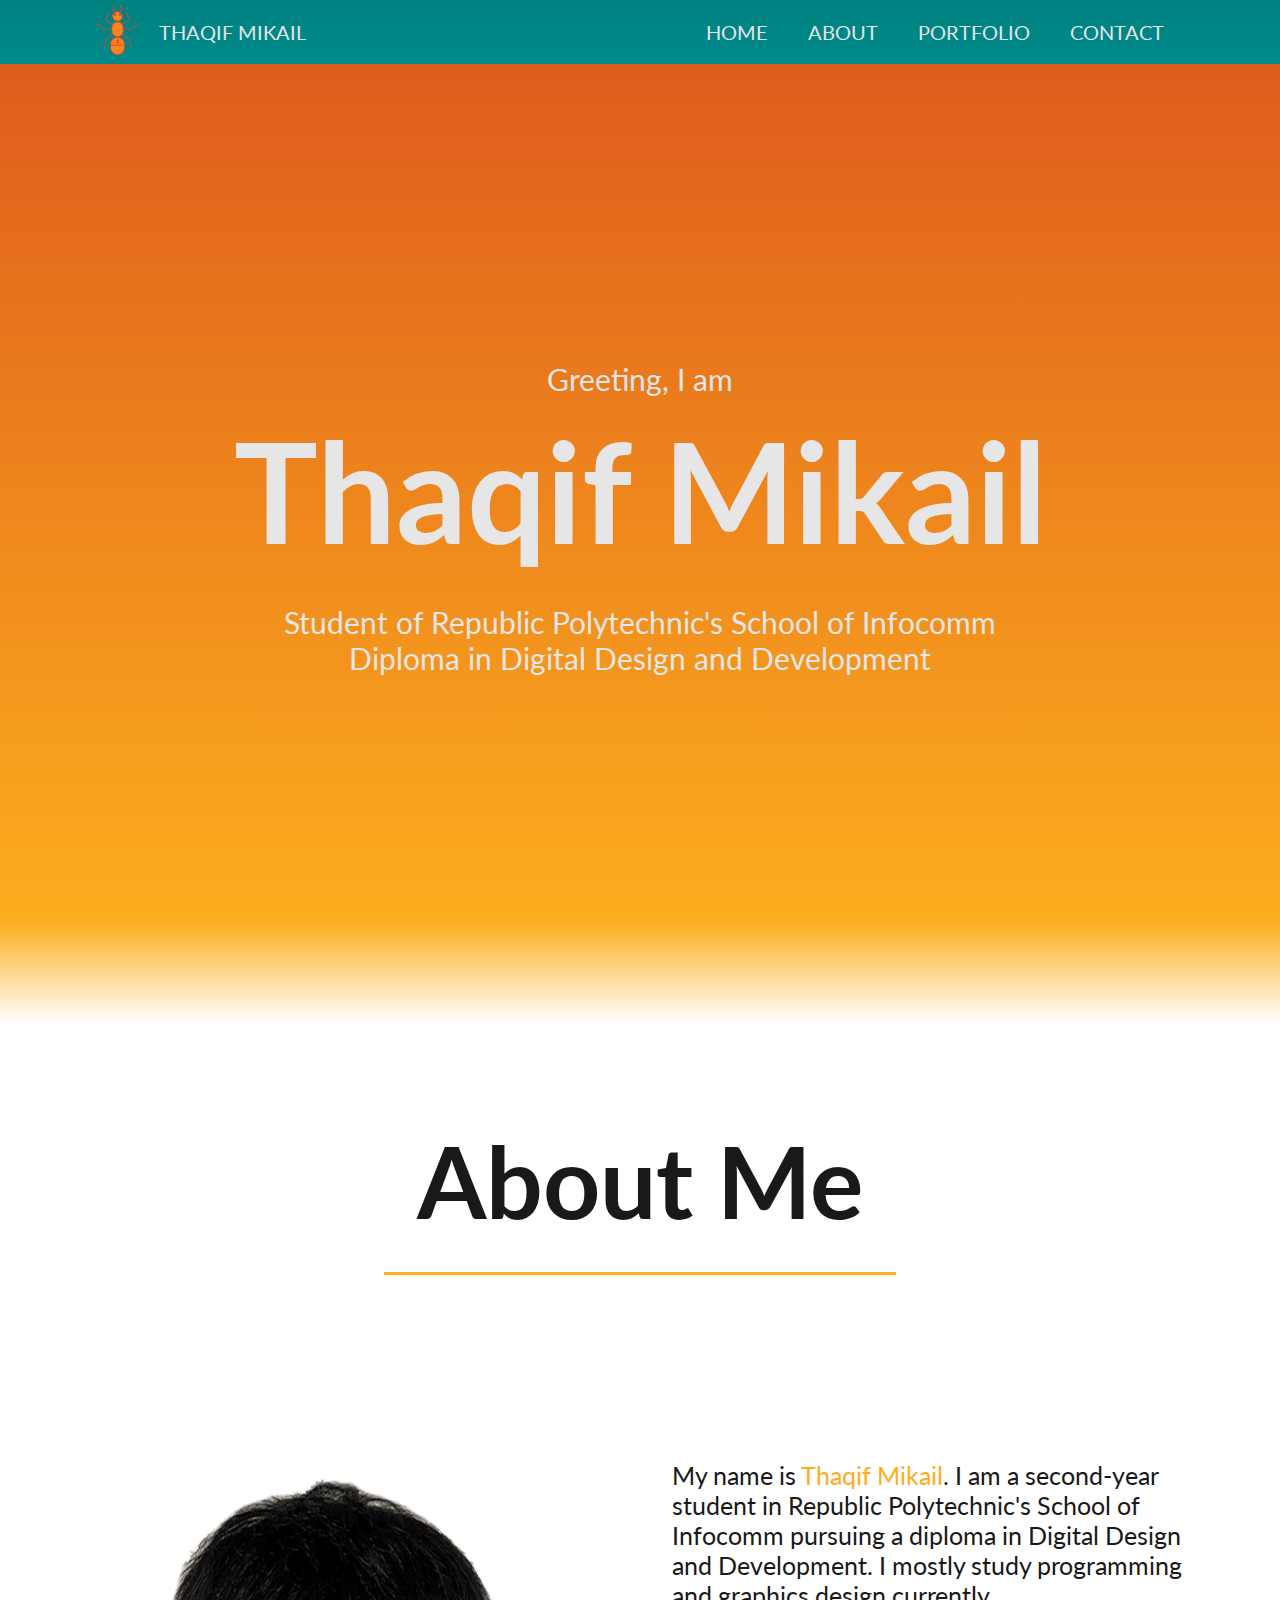
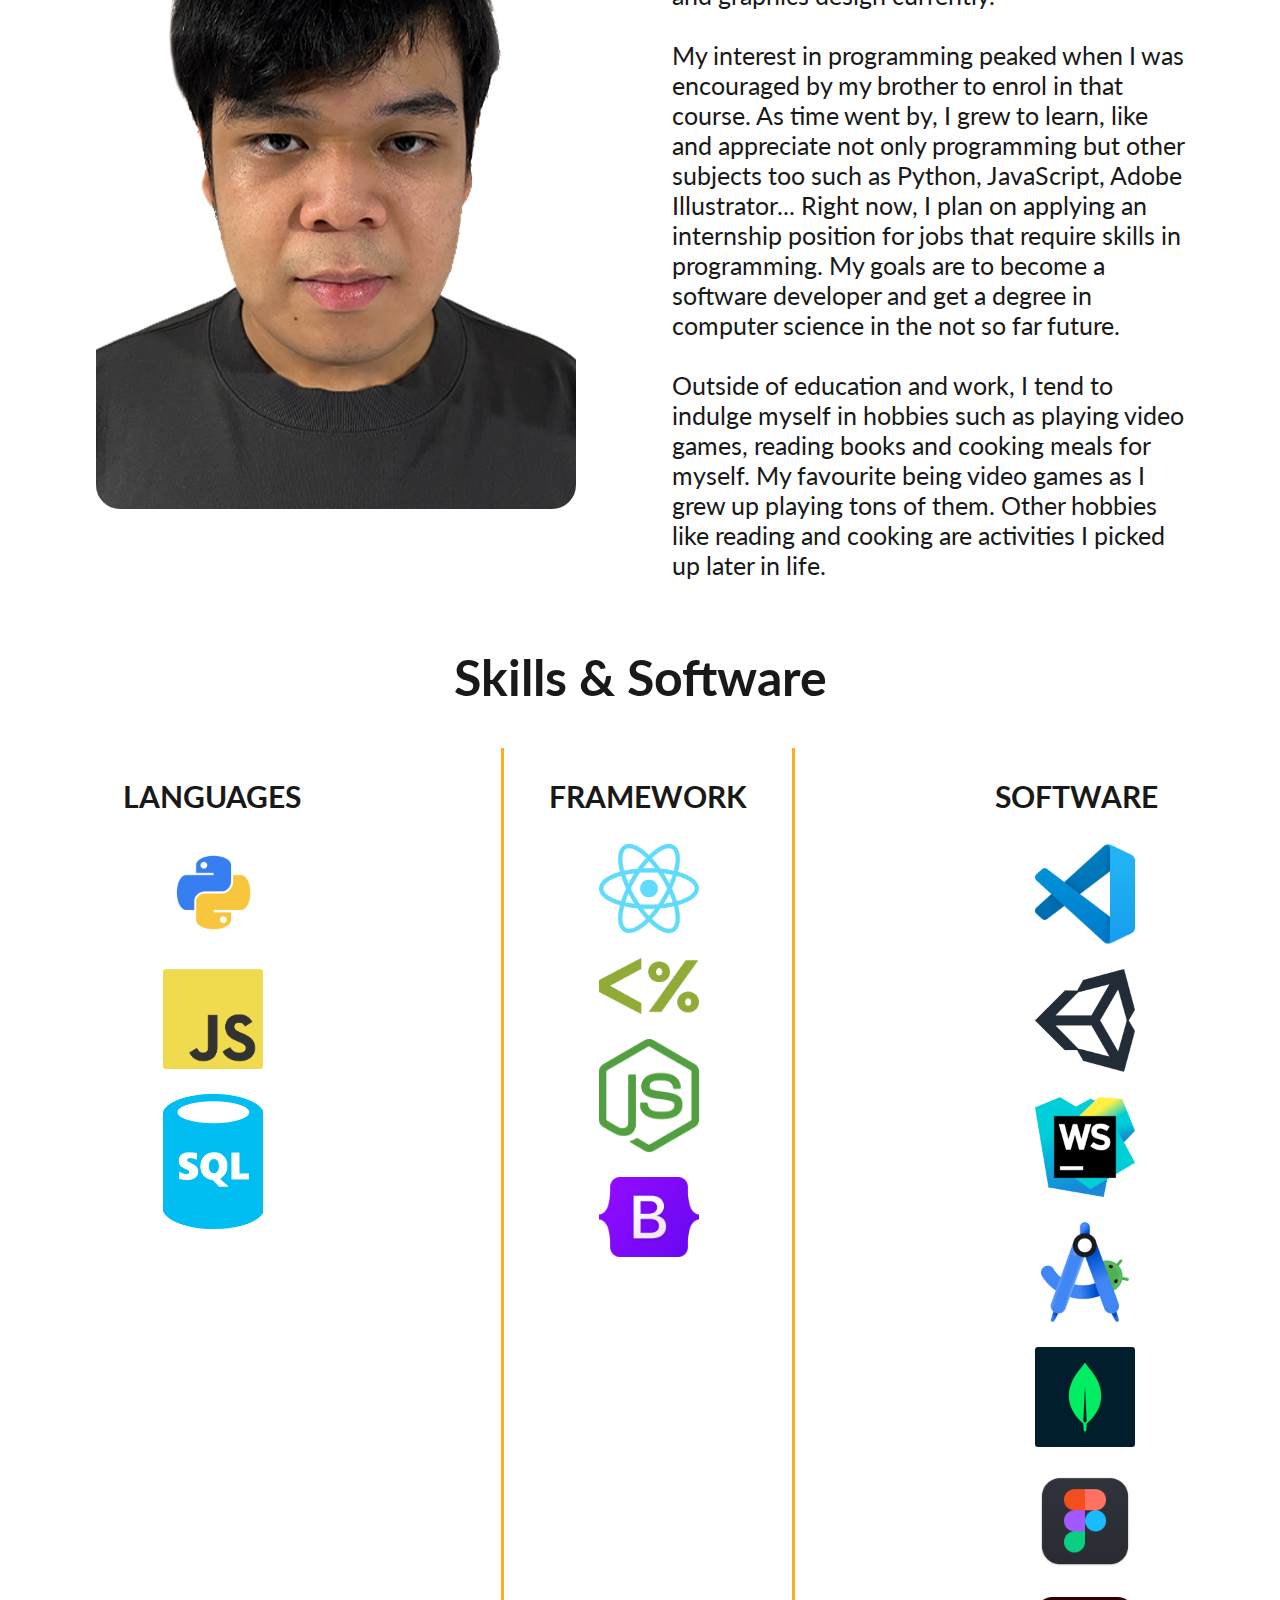
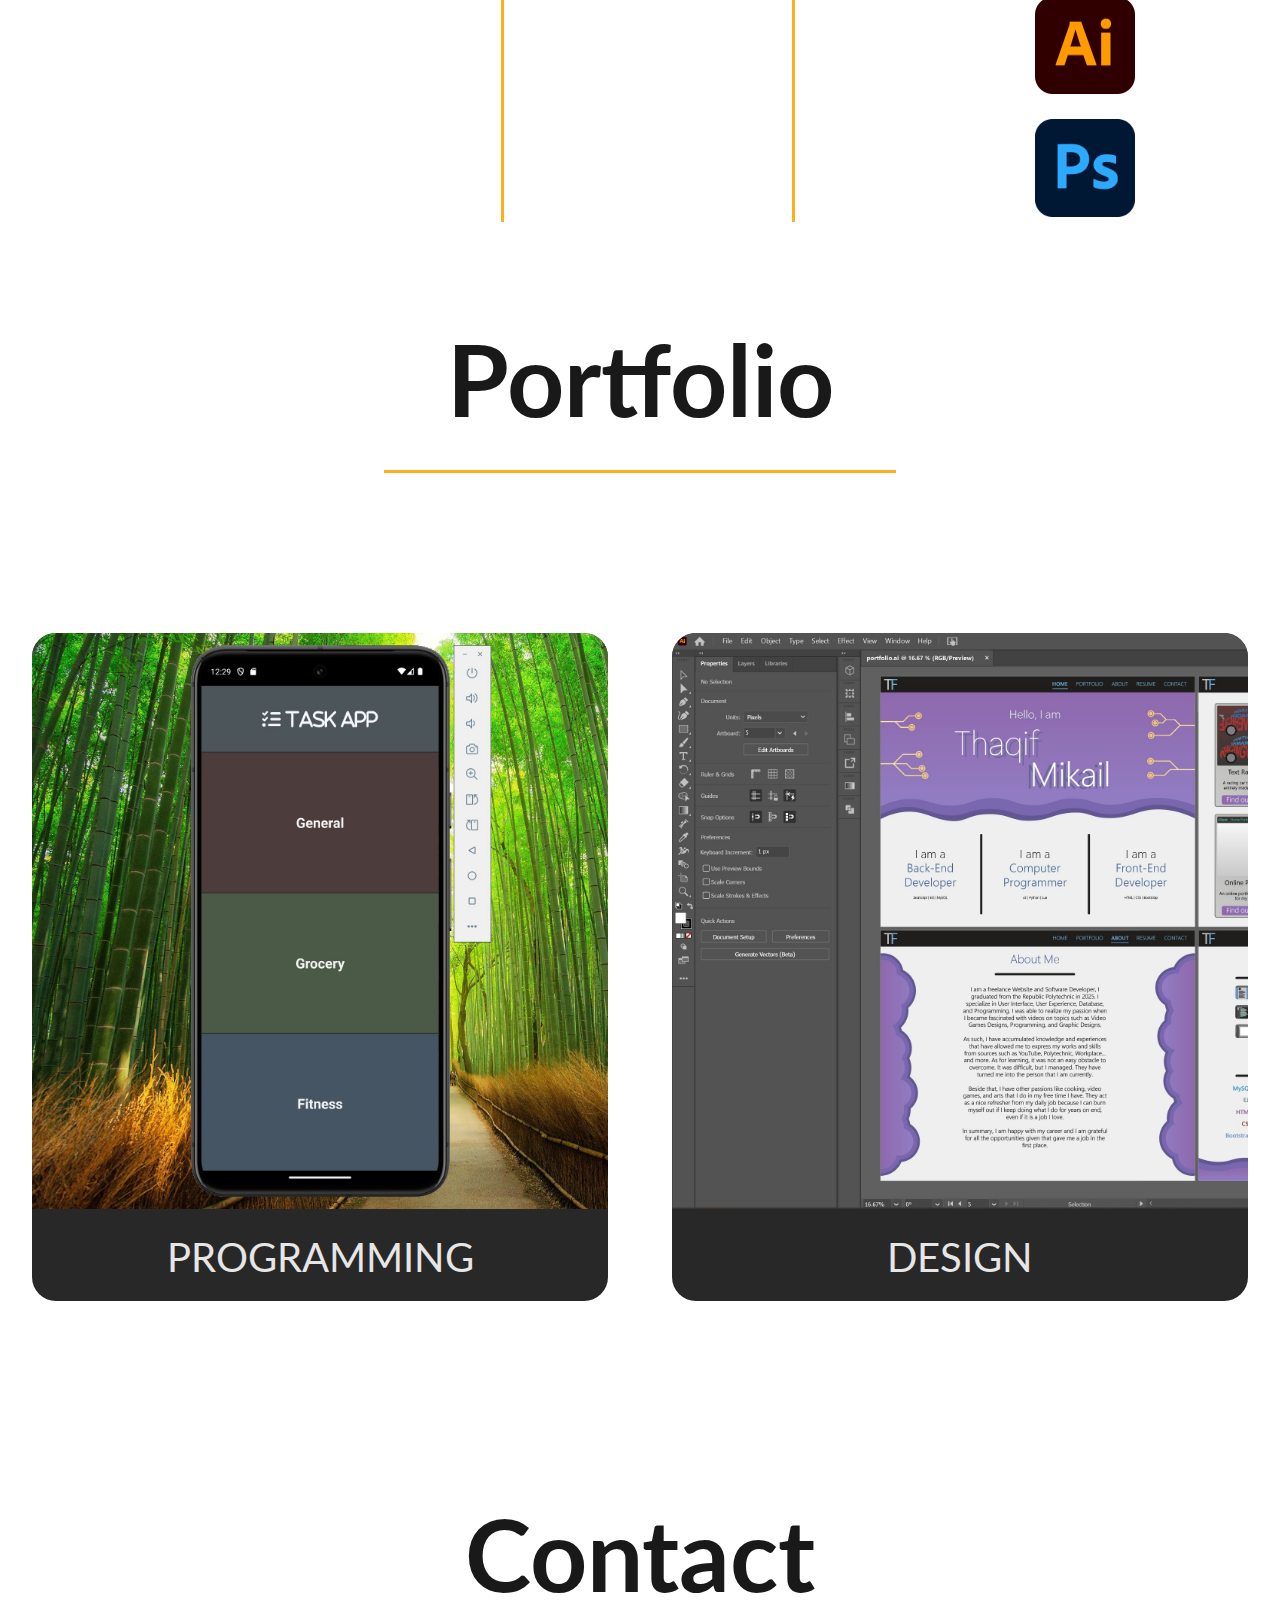
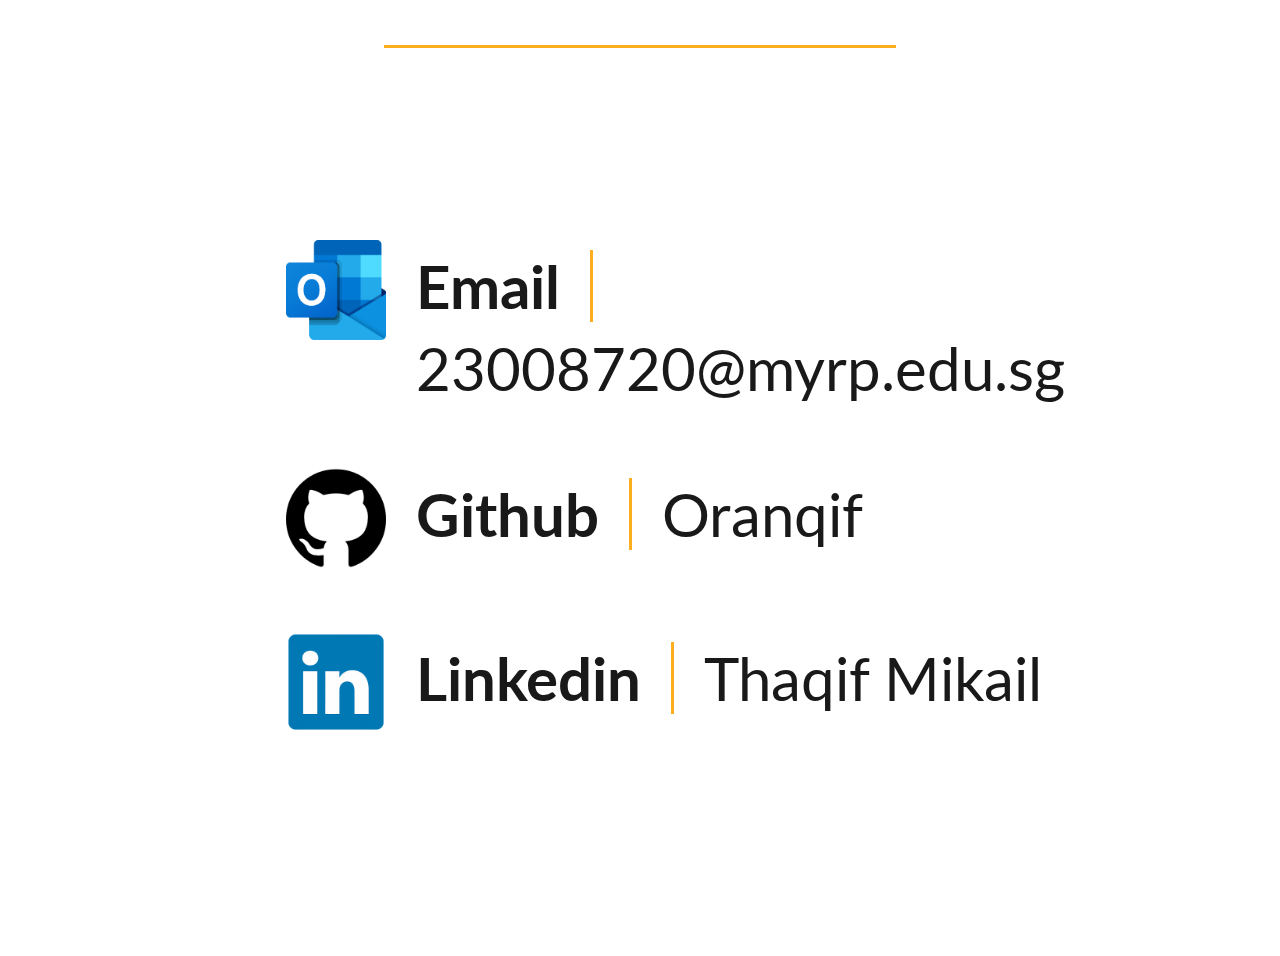
<file: index.html>
<!DOCTYPE html>
<html lang="en">

<head>
    <title>Thaqif's Portfolio</title>
    <link rel="icon" type="image/png" href="public/logo.png">
    <meta charset="utf-8">
    <meta name="viewport" content="width=device-width, initial-scale=1.0" />
    <link rel="stylesheet" href="index.css">
    <link rel="preconnect" href="https://fonts.googleapis.com">
    <link rel="preconnect" href="https://fonts.gstatic.com" crossorigin>
    <link
        href="https://fonts.googleapis.com/css2?family=Edu+AU+VIC+WA+NT+Pre:wght@400..700&family=Lato:ital,wght@0,100;0,300;0,400;0,700;0,900;1,100;1,300;1,400;1,700;1,900&family=Monoton&display=swap"
        rel="stylesheet">
</head>

<body>
    <ul id="navbar">
        <li><a href="#contact">Contact</a></li>
        <li><a href="#portfolio">Portfolio</a></li>
        <li><a href="#about">About</a></li>
        <li><a href="#header">Home</a></li>
        <li>
            <p>Thaqif Mikail</p>
            <img style="height: 50px; margin-top: 5px;" src="./public/logo.png" alt="My logo"/>
        </li>
    </ul>
    <div id="header">
        <p>Greeting, I am</p>
        <h1 id="header-name">Thaqif Mikail</h1>
        <p>
            Student of Republic Polytechnic's School of Infocomm
            <br>
            Diploma in Digital Design and Development
        </p>
    </div>
    <div id="about">
        <h2 id="about-headline">About Me</h2>
        <div id="about-content">
            <img style="height:240; width:320;" src="./public/thaqif.jpg" alt="Picture of Me." />
            <div>
                <p>
                    My name is <span>Thaqif Mikail</span>.
                    I am a second-year student in Republic Polytechnic's School of Infocomm pursuing a diploma in
                    Digital Design and Development.
                    I mostly study programming and graphics design currently.
                    <br>
                    <br>
                    My interest in programming peaked when I was encouraged by my brother to enrol in that course.
                    As time went by, I grew to learn, like and appreciate not only programming but other subjects too
                    such as Python, JavaScript, Adobe Illustrator...
                    Right now, I plan on applying an internship position for jobs that require skills in programming.
                    My goals are to become a software developer and get a degree in computer science in the not so far
                    future.
                    <br>
                    <br>
                    Outside of education and work, I tend to indulge myself in hobbies such as playing video games,
                    reading books and cooking meals for myself.
                    My favourite being video games as I grew up playing tons of them.
                    Other hobbies like reading and cooking are activities I picked up later in life.
                </p>
            </div>
        </div>
        <h2 style="font-size:50px; text-align: center;">Skills & Software</h2>
        <div id="about-skill">
            <div style="border-right: solid 3px #fcae1e;; padding-right: 200px; margin-left: 100px;">
                <h3>Languages</h3>
                <ul class="about-skill-list" style="list-style: none;">
                    <li><img style="width:100px; object-fit: cover;" src="./public/python_logo.png"/></li>
                    <li><img style="width:100px; object-fit: cover;" src="./public/js_logo.png"/></li>
                    <li><img style="width:100px; object-fit: cover;" src="./public/sql_logo.png"/></li>
                </ul>
            </div>
            <div>
                <h3>Framework</h3>
                <ul class="about-skill-list" style="list-style: none; padding-left: 50px;">
                    <li><img style="width:100px; object-fit: cover;" src="./public/react.png"/></li>
                    <li><img style="width:100px; object-fit: cover;" src="./public/programming_ejs0.png"/></li>
                    <li><img style="width:100px; object-fit: cover;" src="./public/expressjs_logo.png"/></li>
                    <li><img style="width:100px; object-fit: cover;" src="./public/bootstrap_logo.png"/></li>
                </ul>
            </div>
            <div style="border-left: solid 3px #fcae1e;; padding-left: 200px; margin-right: 100px;">
                <h3>Software</h3>
                <ul class="about-skill-list" style="list-style: none;">
                    <li><img style="width:100px; object-fit: cover;" src="./public/vscode_logo.png"/></li>
                    <li><img style="width:100px; object-fit: cover;" src="./public/unity_logo.png"/></li>
                    <li><img style="width:100px; object-fit: cover;" src="./public/webstorm_logo.png"/></li>
                    <li><img style="width:100px; object-fit: cover;" src="./public/androidstudio_logo.png"/></li>
                    <li><img style="width:100px; object-fit: cover;" src="./public/mongodb_logo.png"/></li>
                    <li><img style="width:100px; object-fit: cover;" src="./public/figma_logo.png"/></li>
                    <li><img style="width:100px; object-fit: cover;" src="./public/design_adobe1.png"/></li>
                    <li><img style="width:100px; object-fit: cover;" src="./public/adobephotoshop_logo.png"/></li>
                </ul>
            </div>
        </div>
    </div>
    <div id="portfolio">
        <h2 id="portfolio-headline">Portfolio</h2>
        <div id="portfolio-content">
            <div class="portfolio-card">
                <img style="height:576px; width:576px;" src="./public/programming_app1.jpg" alt="" />
                <div><a href="https://oranqif.github.io/programming">Programming</a></div>
            </div>
            <div class="portfolio-card">
                <img style="height:576px; width:576px;" src="./public/design.jpg" alt="" />
                <div><a href="https://oranqif.github.io/design">Design</a></div>
            </div>
        </div>
    </div>
    <div id="contact">
        <h2 id="contact-headline">Contact</h2>
        <div id="contact-content">
            <div class="contact-card">
                <img style="height:100px; width:100px;" src="./public/outlook.png" />
                <p><span>Email</span></p><p>23008720@myrp.edu.sg</p>
            </div>
            <div class="contact-card">
                <img style="height:100px; width:100px;" src="./public/github.png" />
                <p><span>Github</span></p><a href="https://github.com/Oranqif"> Oranqif</a>
            </div>
            <div class="contact-card">
                <img style="height:100px; width:100px;" src="./public/linkedin.png" />
                <p><span>Linkedin</span></p><a href="https://www.linkedin.com/in/muhammad-thaqif-mikail-bin-jumat-32a9a6272/">Thaqif Mikail</a>
            </div>
        </div>
    </div>
</body>

</html>
</file>
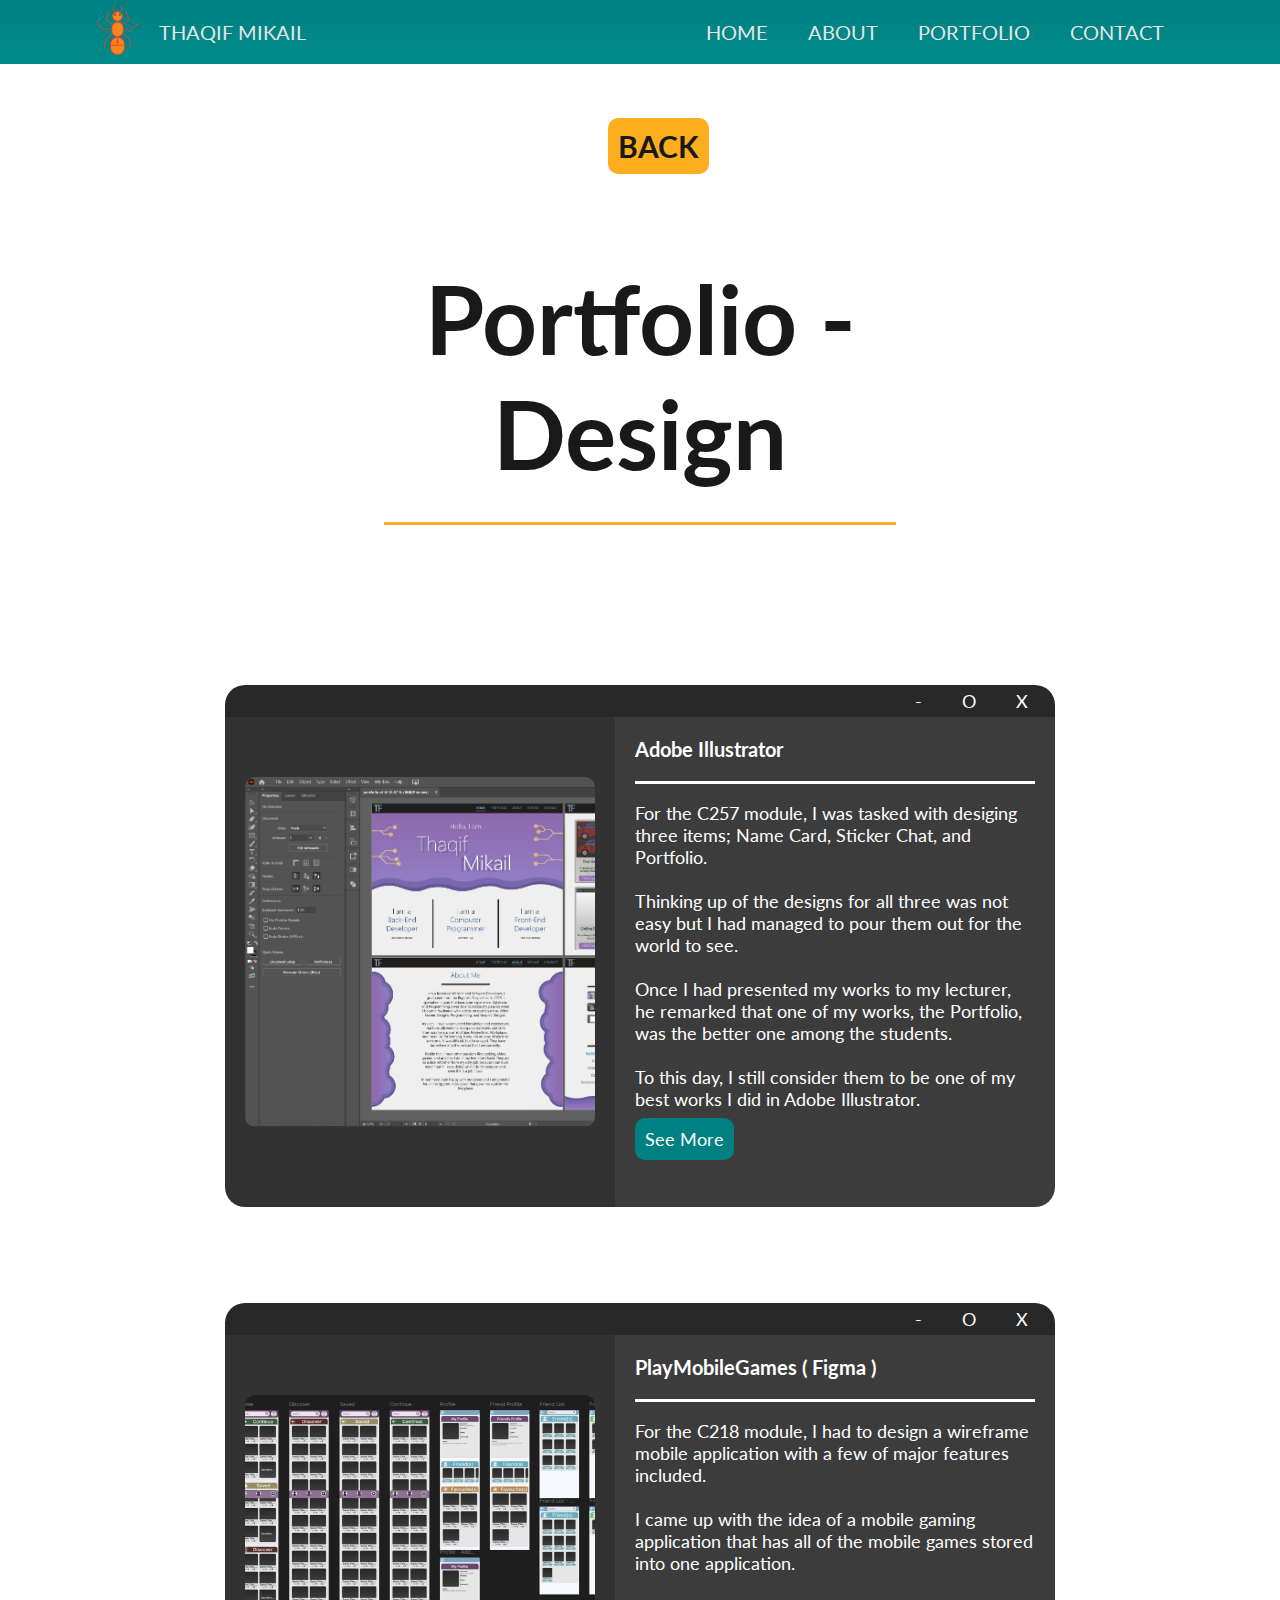
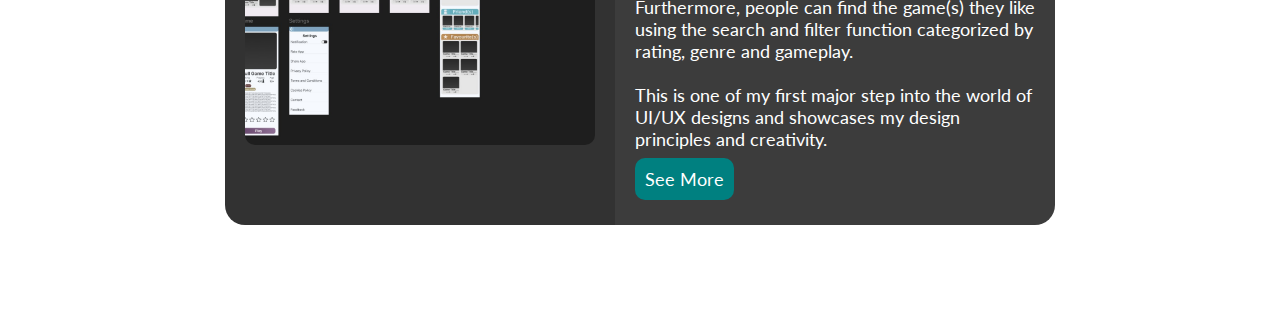
<file: design.html>
<!DOCTYPE html>
<html lang="en">

<head>
    <title>Thaqif's Portfolio</title>
    <link rel="icon" type="image/png" href="public/logo.png">
    <meta charset="utf-8">
    <meta name="viewport" content="width=device-width, initial-scale=1.0" />
    <link rel="stylesheet" href="portfolio.css">
    <link rel="preconnect" href="https://fonts.googleapis.com">
    <link rel="preconnect" href="https://fonts.gstatic.com" crossorigin>
    <link
        href="https://fonts.googleapis.com/css2?family=Edu+AU+VIC+WA+NT+Pre:wght@400..700&family=Lato:ital,wght@0,100;0,300;0,400;0,700;0,900;1,100;1,300;1,400;1,700;1,900&family=Monoton&display=swap"
        rel="stylesheet">
</head>

<body>
    <ul id="navbar">
        <li><a href="https://oranqif.github.io/#contact">Contact</a></li>
        <li><a href="https://oranqif.github.io/#portfolio">Portfolio</a></li>
        <li><a href="https://oranqif.github.io/#about">About</a></li>
        <li><a href="https://oranqif.github.io/#header">Home</a></li>
        <li>
            <p>Thaqif Mikail</p>
            <img style="height: 50px; margin-top: 5px;" src="./public/logo.png" alt="My logo"/>
        </li>
    </ul>
    <div id="back"><a href="https://oranqif.github.io/programming">Back</a></div>
    <div id="portfolio">
        <h2 id="portfolio-headline">Portfolio - Design</h2>
        <div id="portfolio-container">
            <div class="portfolio-card">
                <div class="portfolio-card-top">
                    <ul>
                        <li>-</li>
                        <li>O</li>
                        <li>X</li>
                    </ul>
                </div>
                <div class="portfolio-card-bottom">
                    <div>
                        <img style="height:350px; width:350px; object-fit: cover;" src="./public/design.jpg"
                            alt="Image of the design of a website" />
                    </div>
                    <div>
                        <h3>Adobe Illustrator</h3>
                        <p>
                            For the C257 module, I was tasked with desiging three items; Name Card, Sticker Chat, and
                            Portfolio.
                            <br>
                            <br>
                            Thinking up of the designs for all three was not easy but I had managed to pour them out for
                            the world to see.
                            <br>
                            <br>
                            Once I had presented my works to my lecturer, he remarked that one of my works, the
                            Portfolio, was the better one among the students.
                            <br>
                            <br>
                            To this day, I still consider them to be one of my best works I did in Adobe Illustrator.
                        </p>
                        <a href="https://oranqif.github.io/design/1">See More</a>
                    </div>
                </div>
            </div>
            <div class="portfolio-card">
                <div class="portfolio-card-top">
                    <ul>
                        <li>-</li>
                        <li>O</li>
                        <li>X</li>
                    </ul>
                </div>
                <div class="portfolio-card-bottom">
                    <div>
                        <img style="height:350px; width:350px; object-fit: cover;" src="./public/design_figma2.jpg"
                            alt="Image of the design of a website" />
                    </div>
                    <div>
                        <h3>PlayMobileGames ( Figma )</h3>
                        <p>
                            For the C218 module, I had to design a wireframe mobile application with a few of major
                            features included.
                            <br>
                            <br>
                            I came up with the idea of a mobile gaming application that has all of the mobile games
                            stored into one application.
                            <br>
                            <br>
                            Furthermore, people can find the game(s) they like using the search and filter function
                            categorized by rating, genre and gameplay.
                            <br>
                            <br>
                            This is one of my first major step into the world of UI/UX designs and showcases my design
                            principles and creativity.
                        </p>
                        <a href="https://oranqif.github.io/design/2">See More</a>
                    </div>
                </div>
            </div>
        </div>
    </div>
</body>

</html>
</file>
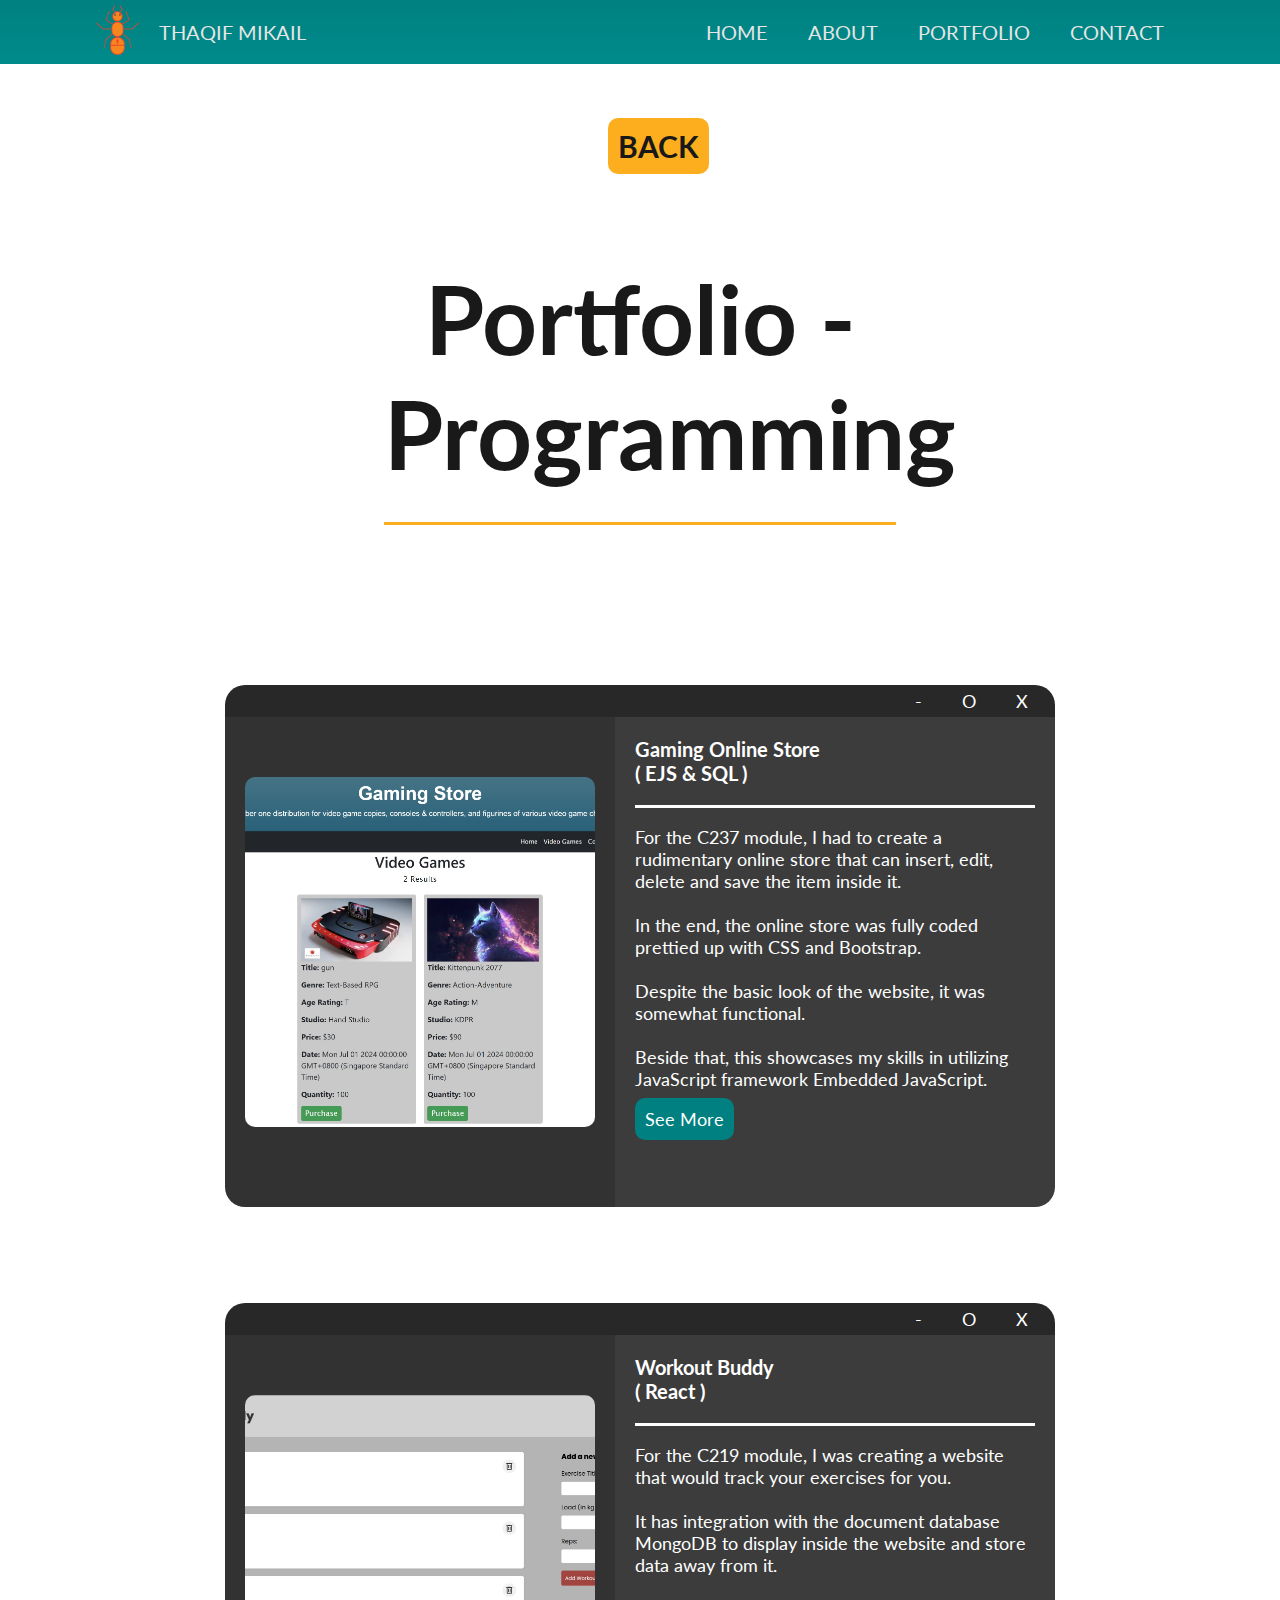
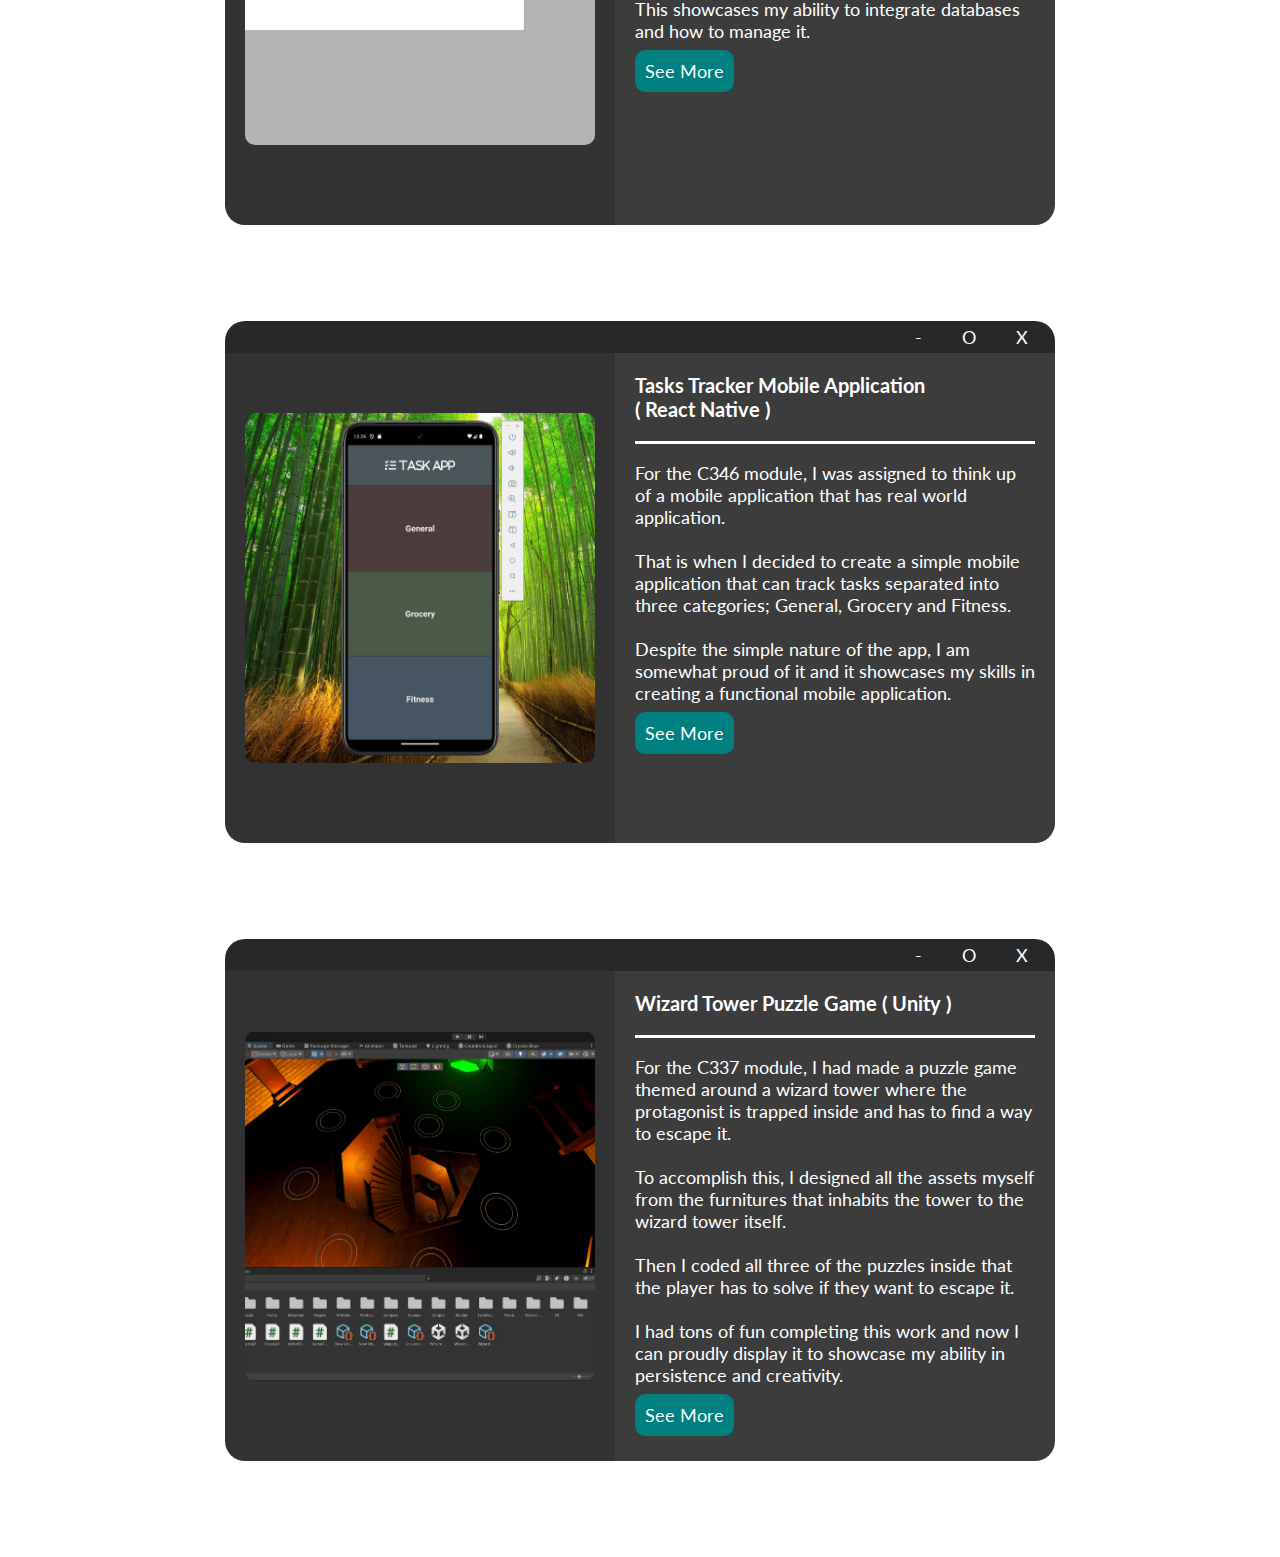
<file: programming.html>
<!DOCTYPE html>
<html lang="en">

<head>
    <title>Thaqif's Portfolio</title>
    <link rel="icon" type="image/png" href="public/logo.png">
    <meta charset="utf-8">
    <meta name="viewport" content="width=device-width, initial-scale=1.0" />
    <link rel="stylesheet" href="portfolio.css">
    <link rel="preconnect" href="https://fonts.googleapis.com">
    <link rel="preconnect" href="https://fonts.gstatic.com" crossorigin>
    <link
        href="https://fonts.googleapis.com/css2?family=Edu+AU+VIC+WA+NT+Pre:wght@400..700&family=Lato:ital,wght@0,100;0,300;0,400;0,700;0,900;1,100;1,300;1,400;1,700;1,900&family=Monoton&display=swap"
        rel="stylesheet">
</head>

<body>
    <ul id="navbar">
        <li><a href="https://oranqif.github.io/#contact">Contact</a></li>
        <li><a href="https://oranqif.github.io/#portfolio">Portfolio</a></li>
        <li><a href="https://oranqif.github.io/#about">About</a></li>
        <li><a href="https://oranqif.github.io/#header">Home</a></li>
        <li>
            <p>Thaqif Mikail</p>
            <img style="height: 50px; margin-top: 5px;" src="./public/logo.png" alt="My logo"/>
        </li>
    </ul>
    <div id="back"><a href="https://oranqif.github.io/programming">Back</a></div>
    <div id="portfolio">
        <h2 id="portfolio-headline">Portfolio - Programming</h2>
        <div id="portfolio-container">
            <div class="portfolio-card">
                <div class="portfolio-card-top">
                    <ul>
                        <li>-</li>
                        <li>O</li>
                        <li>X</li>
                    </ul>
                </div>
                <div class="portfolio-card-bottom">
                    <div>
                        <img style="height:350px; width:350px; object-fit: cover;" src="./public/programming_ejs3.jpg"
                            alt="Image of the design of a website" />
                    </div>
                    <div>
                        <h3>Gaming Online Store <br> ( EJS & SQL )</h3>
                        <p>
                            For the C237 module, I had to create a rudimentary online store that can insert, edit,
                            delete and save the item inside it.
                            <br>
                            <br>
                            In the end, the online store was fully coded prettied up with CSS and Bootstrap.
                            <br>
                            <br>
                            Despite the basic look of the website, it was somewhat functional.
                            <br>
                            <br>
                            Beside that, this showcases my skills in utilizing JavaScript framework Embedded JavaScript.
                        </p>
                        <a href="https://oranqif.github.io/programming/1">See More</a>
                    </div>
                </div>
            </div>
            <div class="portfolio-card">
                <div class="portfolio-card-top">
                    <ul>
                        <li>-</li>
                        <li>O</li>
                        <li>X</li>
                    </ul>
                </div>
                <div class="portfolio-card-bottom">
                    <div>
                        <img style="height:350px; width:350px; object-fit: cover;" src="./public/programming_workout1.jpg"
                            alt="Image of the design of a website" />
                    </div>
                    <div>
                        <h3>Workout Buddy <br> ( React )</h3>
                        <p>
                            For the C219 module, I was creating a website that would track your exercises for you.
                            <br>
                            <br>
                            It has integration with the document database MongoDB to display inside the website and store data away from it.
                            <br>
                            <br>
                            This showcases my ability to integrate databases and how to manage it.
                        </p>
                        <a href="https://oranqif.github.io/programming/2">See More</a>
                    </div>
                </div>
            </div>
            <div class="portfolio-card">
                <div class="portfolio-card-top">
                    <ul>
                        <li>-</li>
                        <li>O</li>
                        <li>X</li>
                    </ul>
                </div>
                <div class="portfolio-card-bottom">
                    <div>
                        <img style="height:350px; width:350px; object-fit: cover;" src="./public/programming_app1.jpg"
                            alt="Image of the design of a website" />
                    </div>
                    <div>
                        <h3>Tasks Tracker Mobile Application <br> ( React Native )</h3>
                        <p>
                            For the C346 module, I was assigned to think up of a mobile application that has real world
                            application.
                            <br>
                            <br>
                            That is when I decided to create a simple mobile application that can track tasks separated
                            into three categories; General, Grocery and Fitness.
                            <br>
                            <br>
                            Despite the simple nature of the app, I am somewhat proud of it and it showcases my skills
                            in creating a functional mobile application.
                        </p>
                        <a href="https://oranqif.github.io/programming/3">See More</a>
                    </div>
                </div>
            </div>
            <div class="portfolio-card">
                <div class="portfolio-card-top">
                    <ul>
                        <li>-</li>
                        <li>O</li>
                        <li>X</li>
                    </ul>
                </div>
                <div class="portfolio-card-bottom">
                    <div>
                        <img style="height:350px; width:350px; object-fit: cover;" src="./public/programming_unity1.jpg"
                            alt="Image of the design of a website" />
                    </div>
                    <div>
                        <h3>Wizard Tower Puzzle Game ( Unity )</h3>
                        <p>
                            For the C337 module, I had made a puzzle game themed around a wizard tower where the
                            protagonist is trapped inside and has to find a way to escape it.
                            <br>
                            <br>
                            To accomplish this, I designed all the assets myself from the furnitures that inhabits the
                            tower to the wizard tower itself.
                            <br>
                            <br>
                            Then I coded all three of the puzzles inside that the player has to solve if they want to
                            escape it.
                            <br>
                            <br>
                            I had tons of fun completing this work and now I can proudly display it to showcase my
                            ability in persistence and creativity.
                        </p>
                        <a href="https://oranqif.github.io/programming/4">See More</a>
                    </div>
                </div>
            </div>
        </div>
    </div>
</body>

</html>
</file>
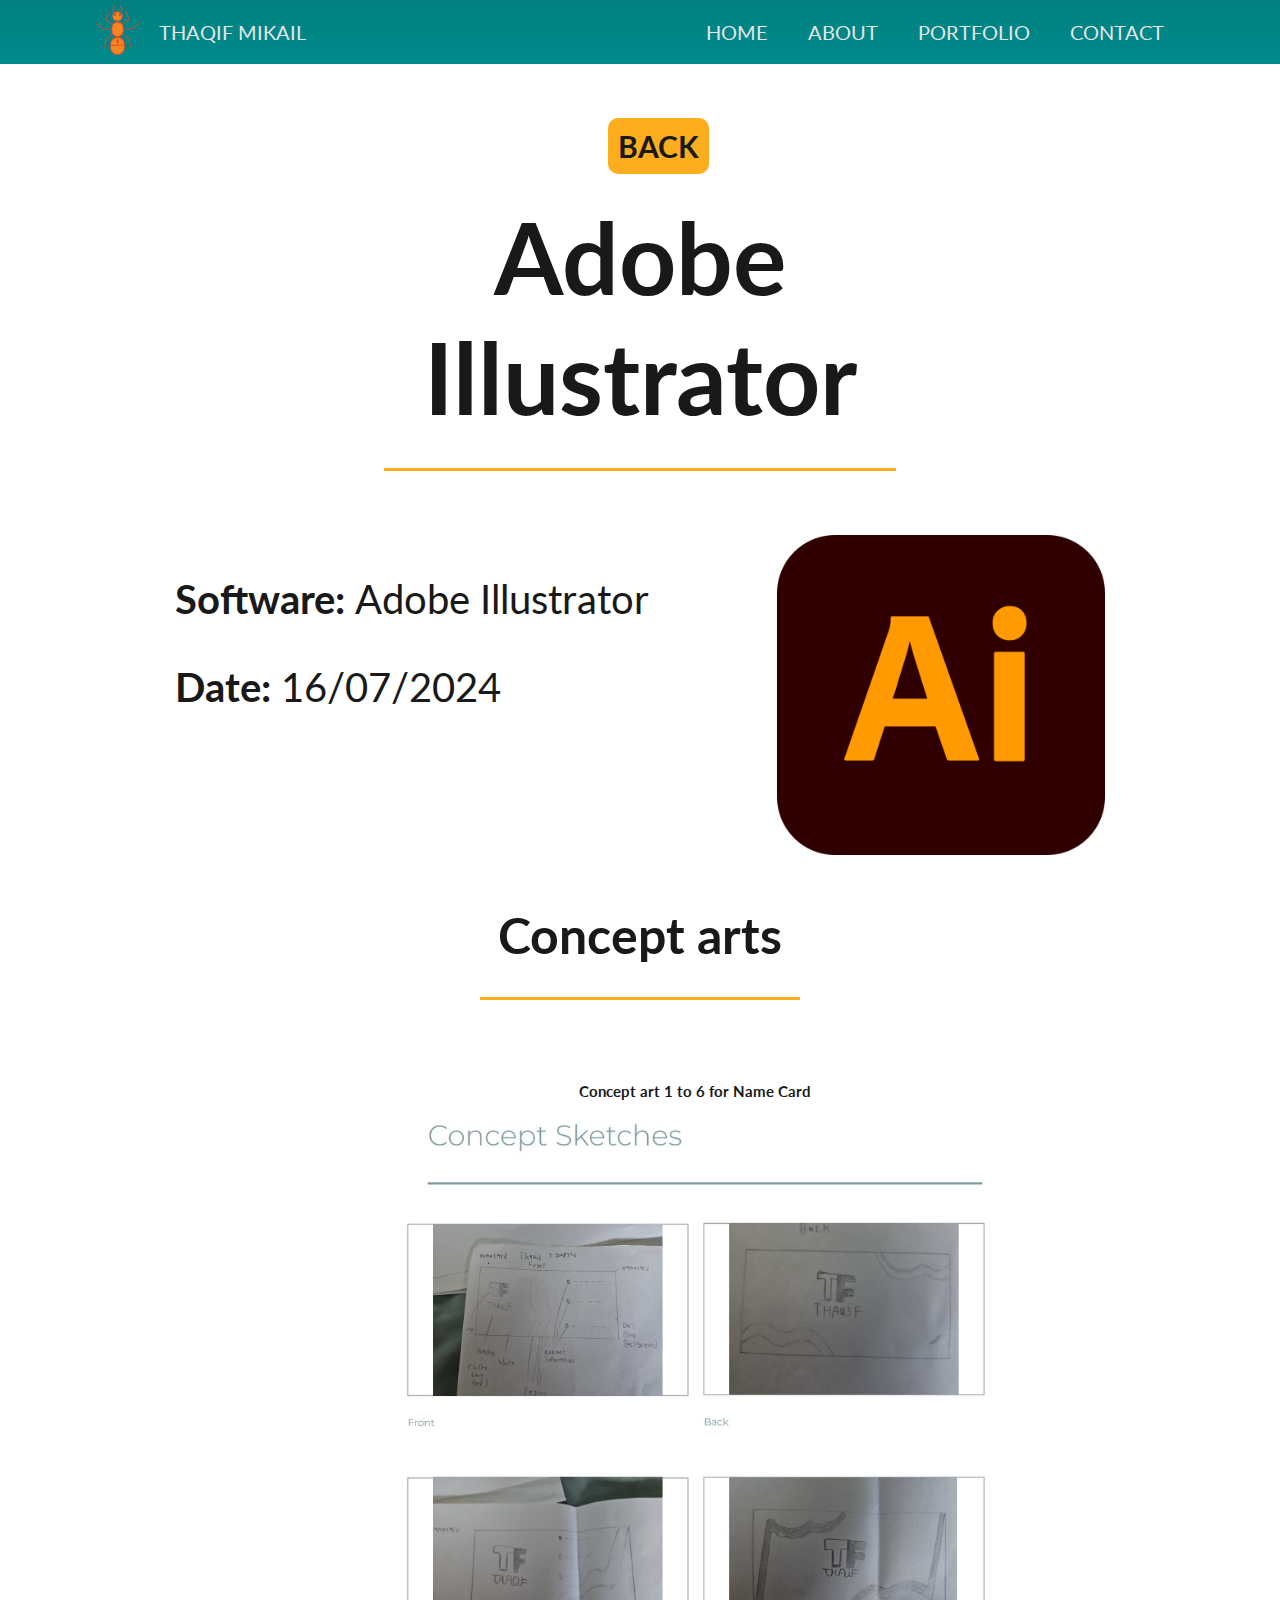
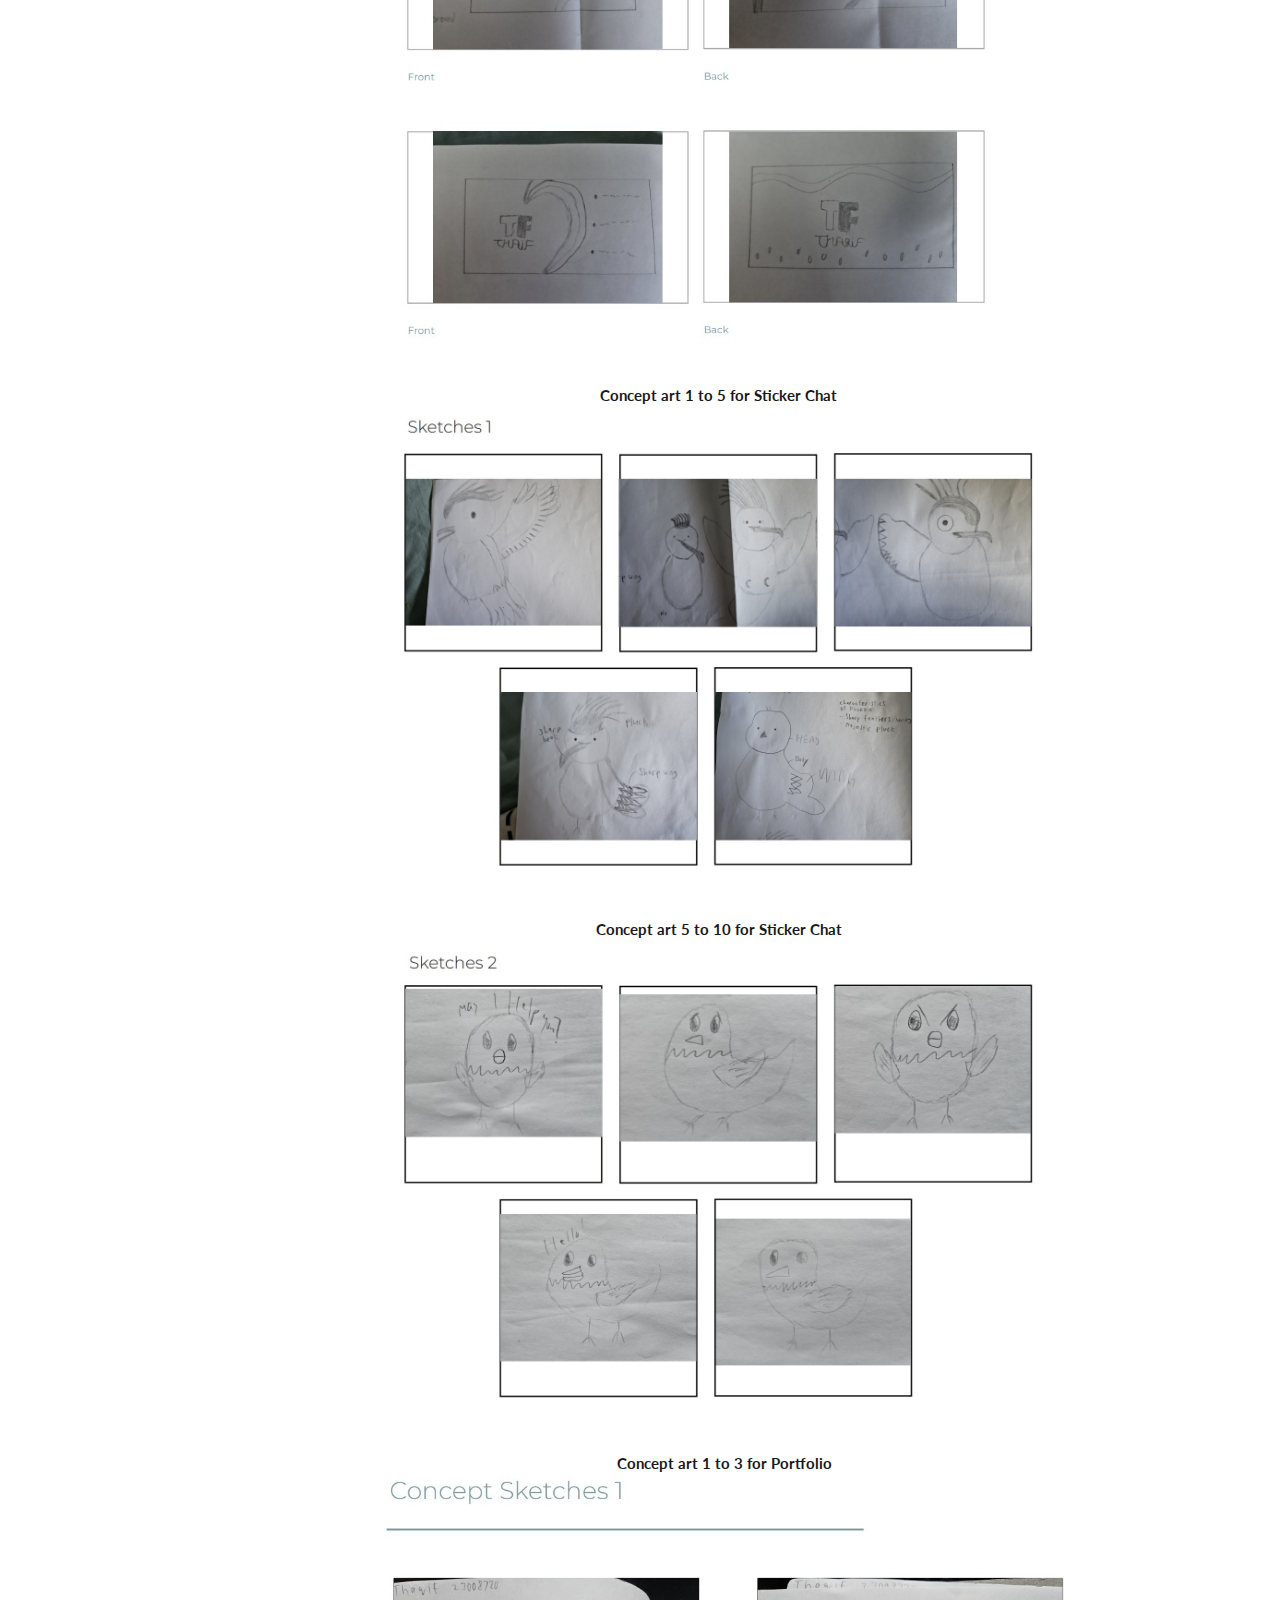
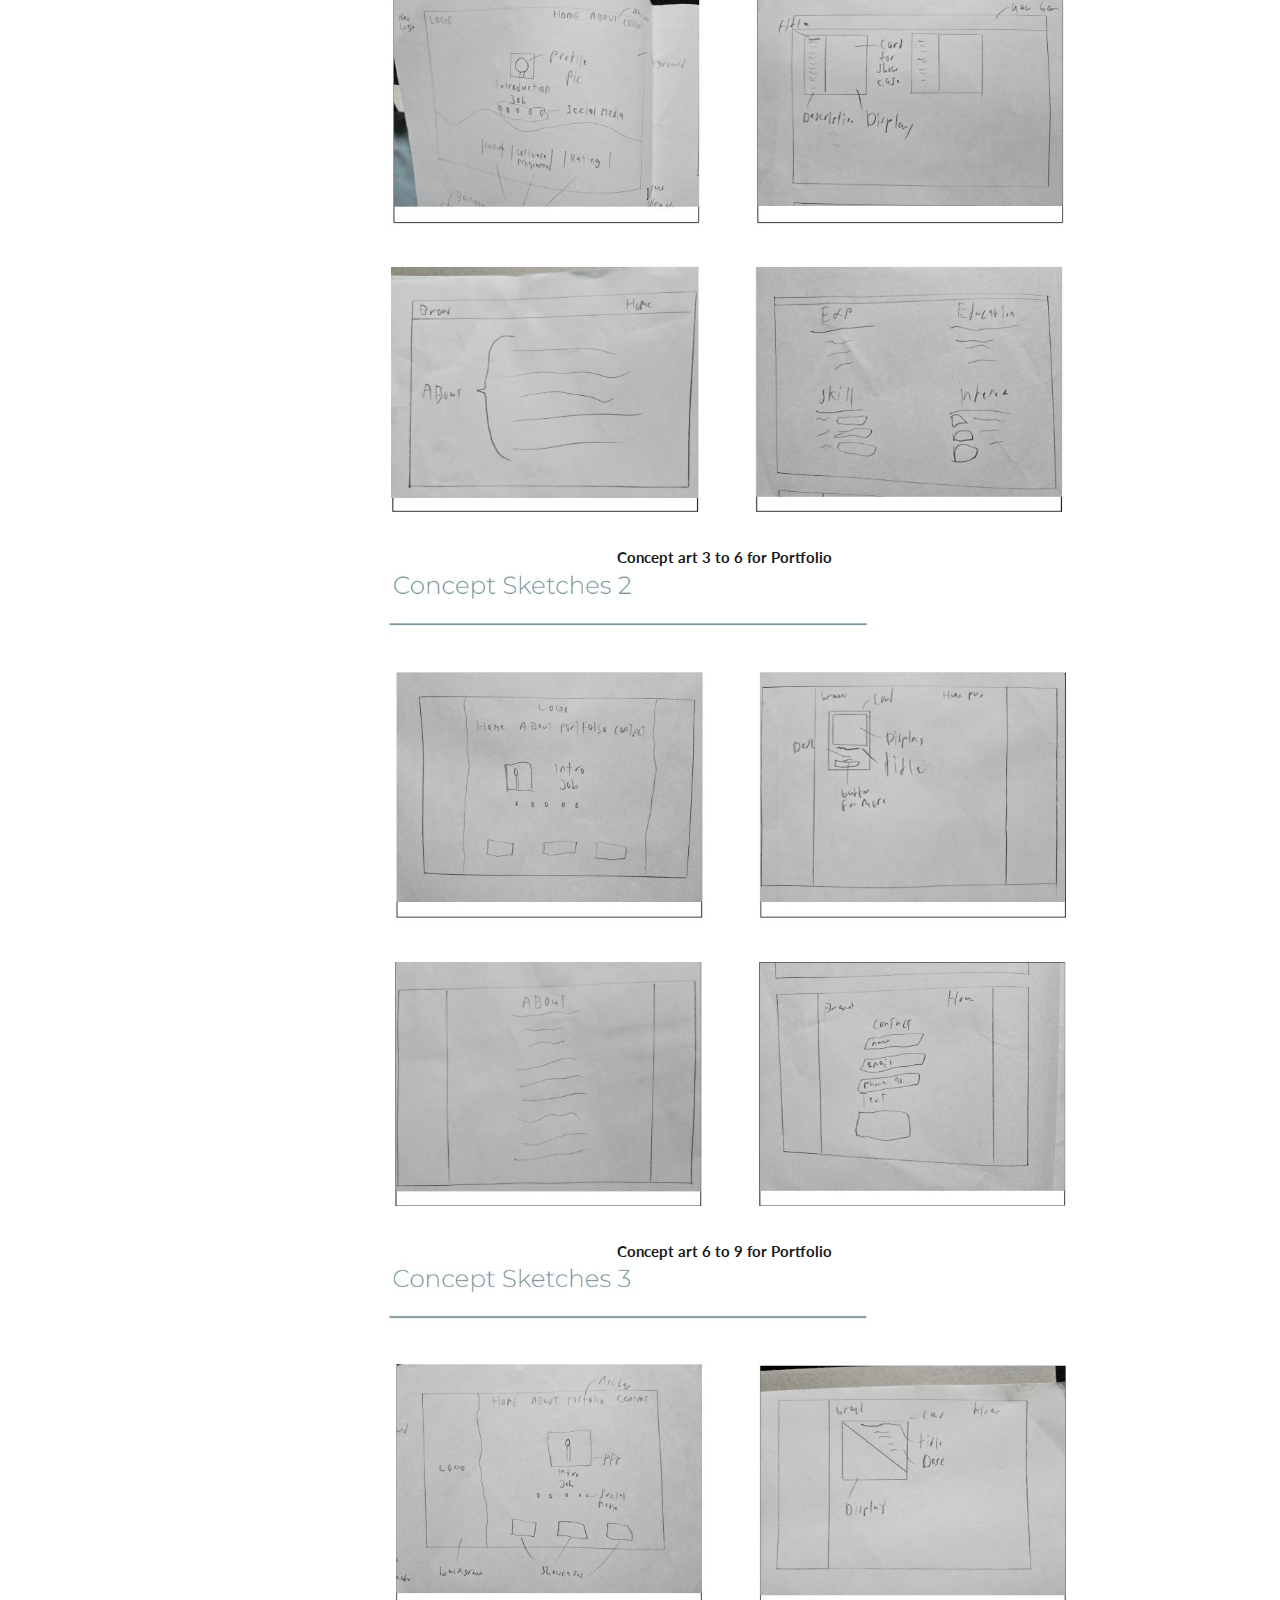
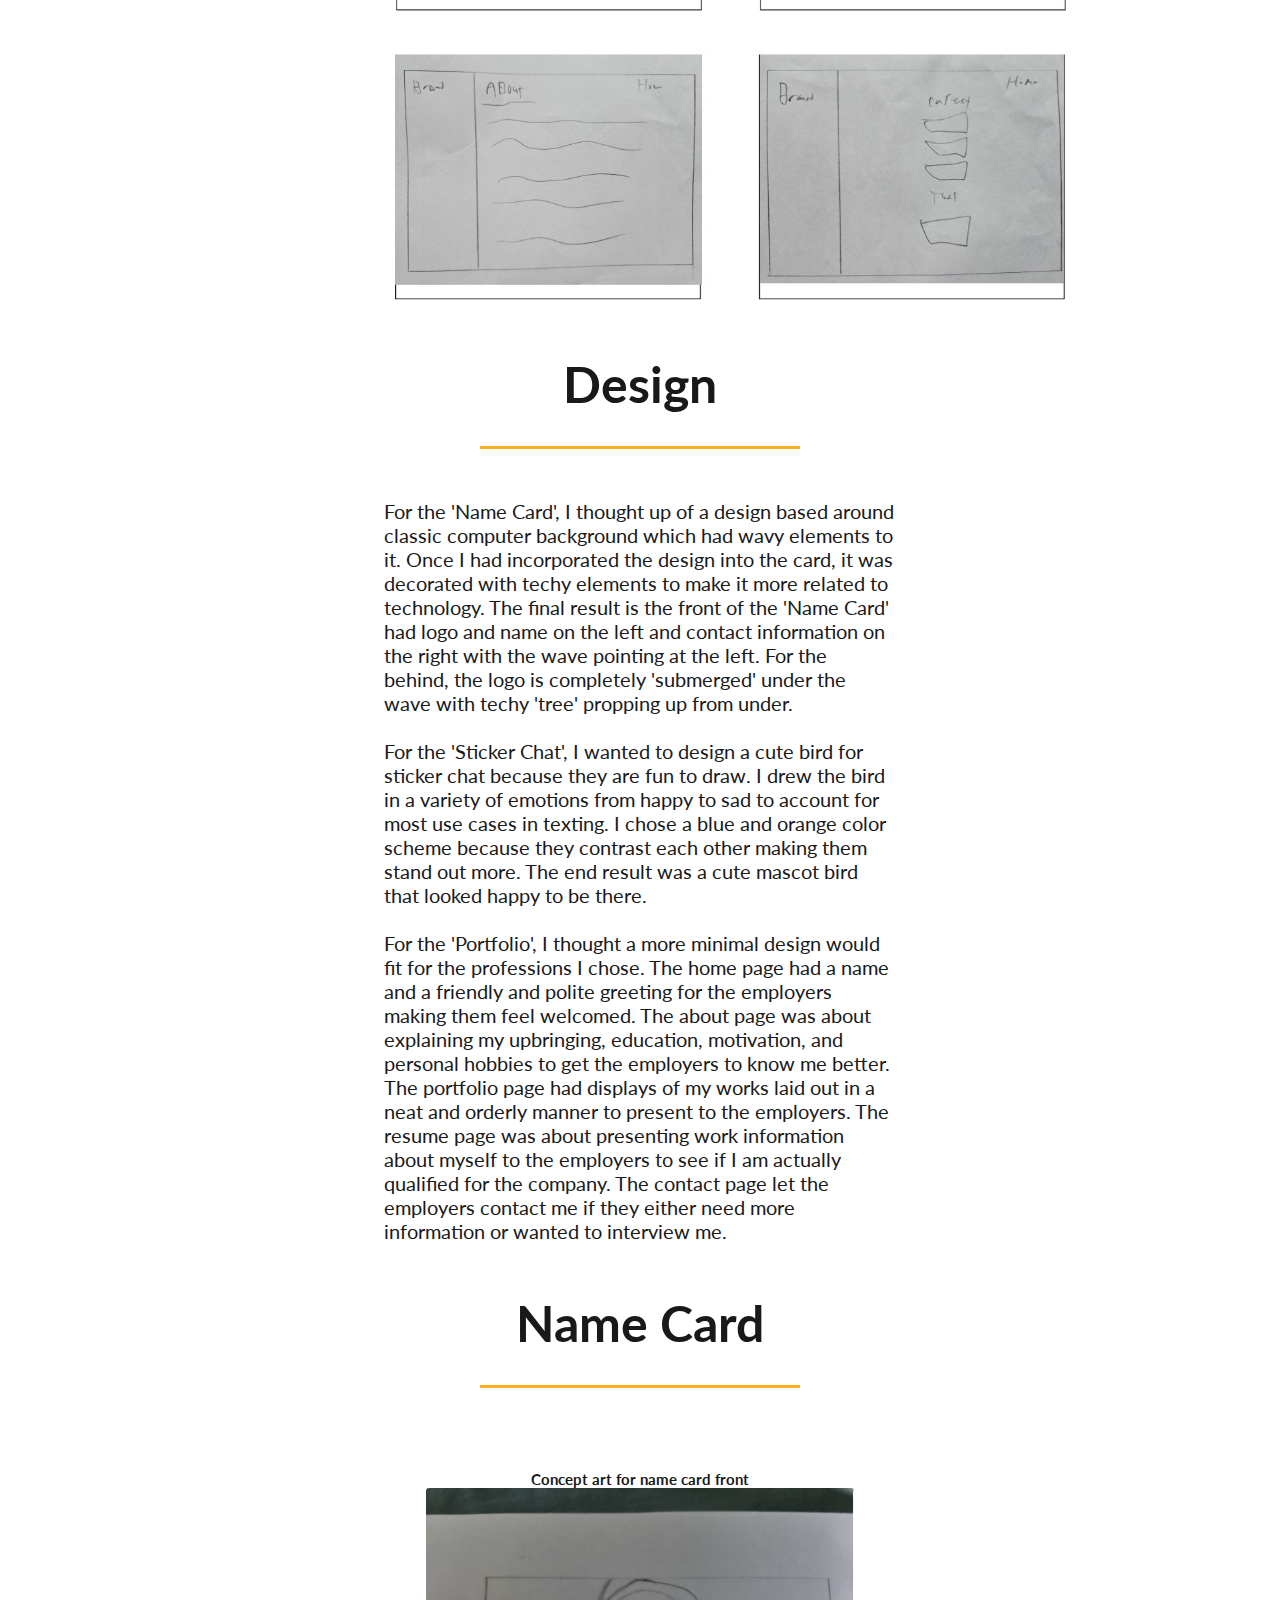
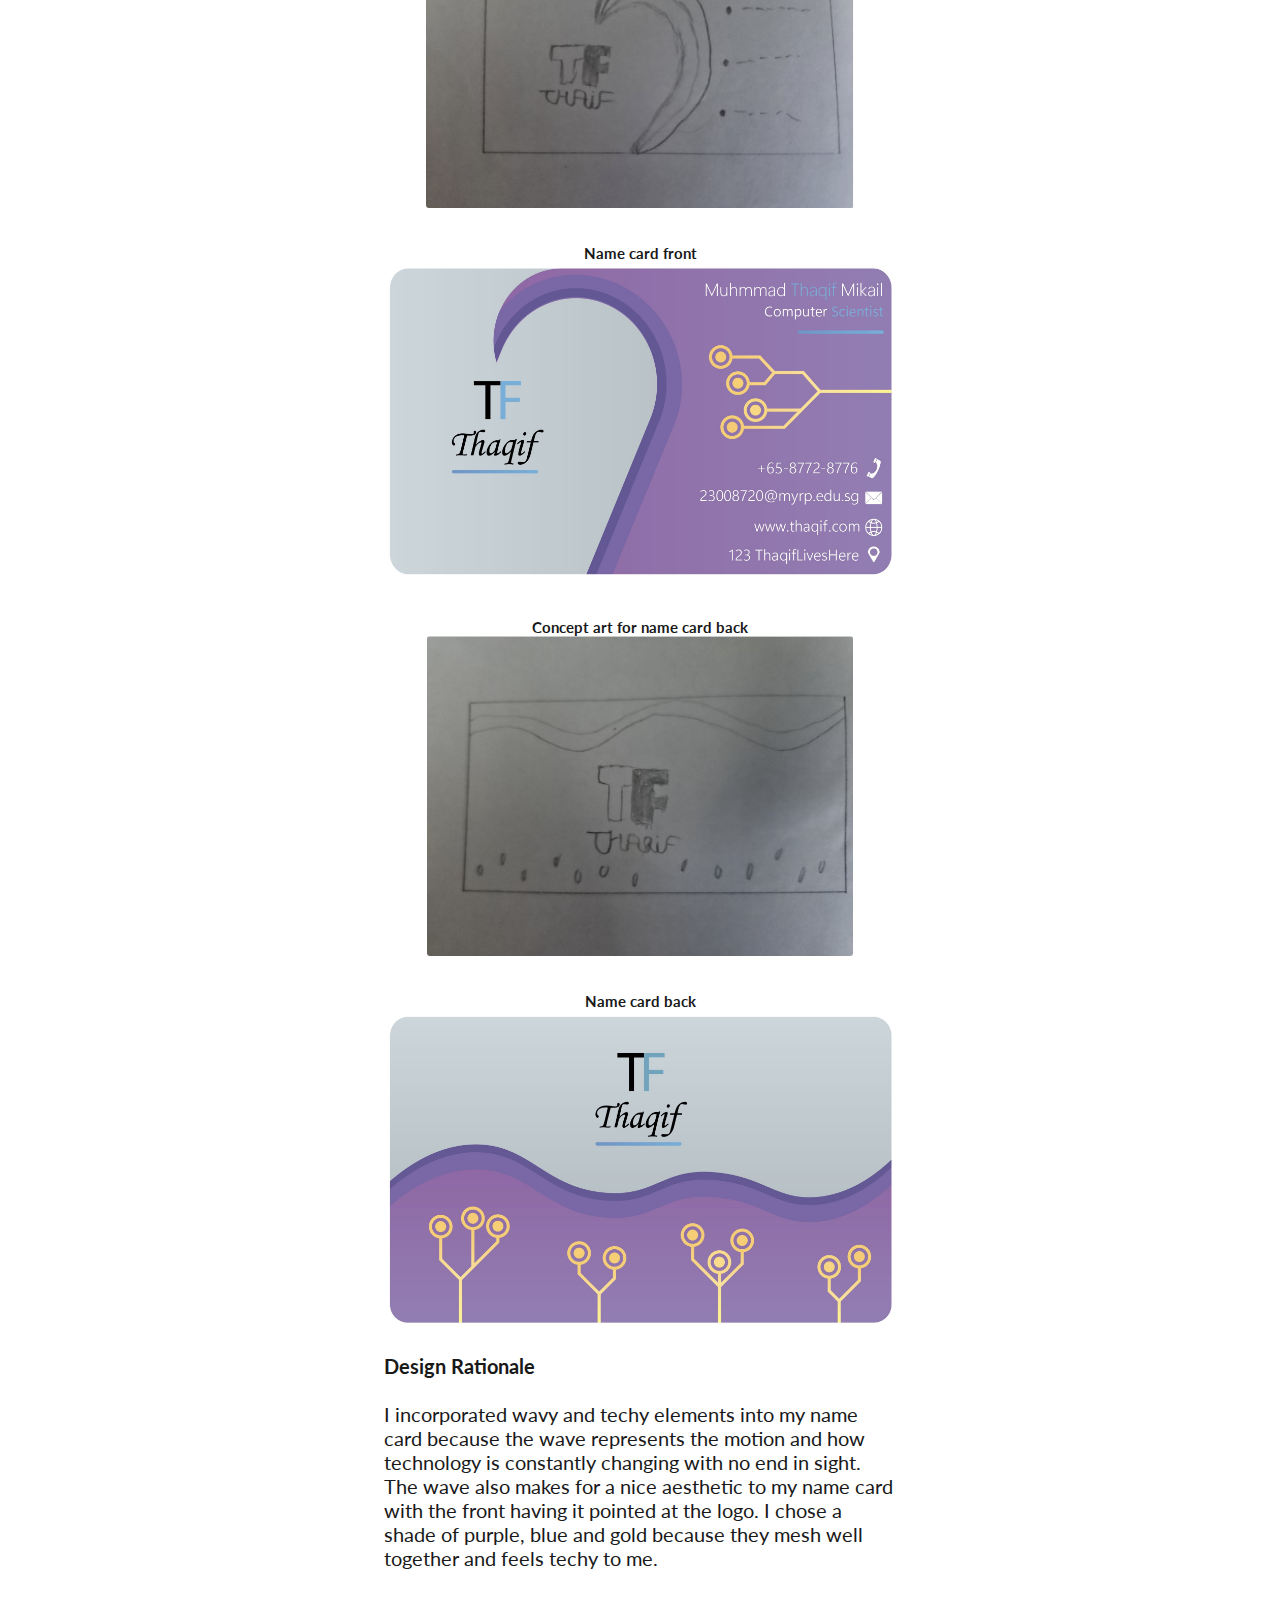
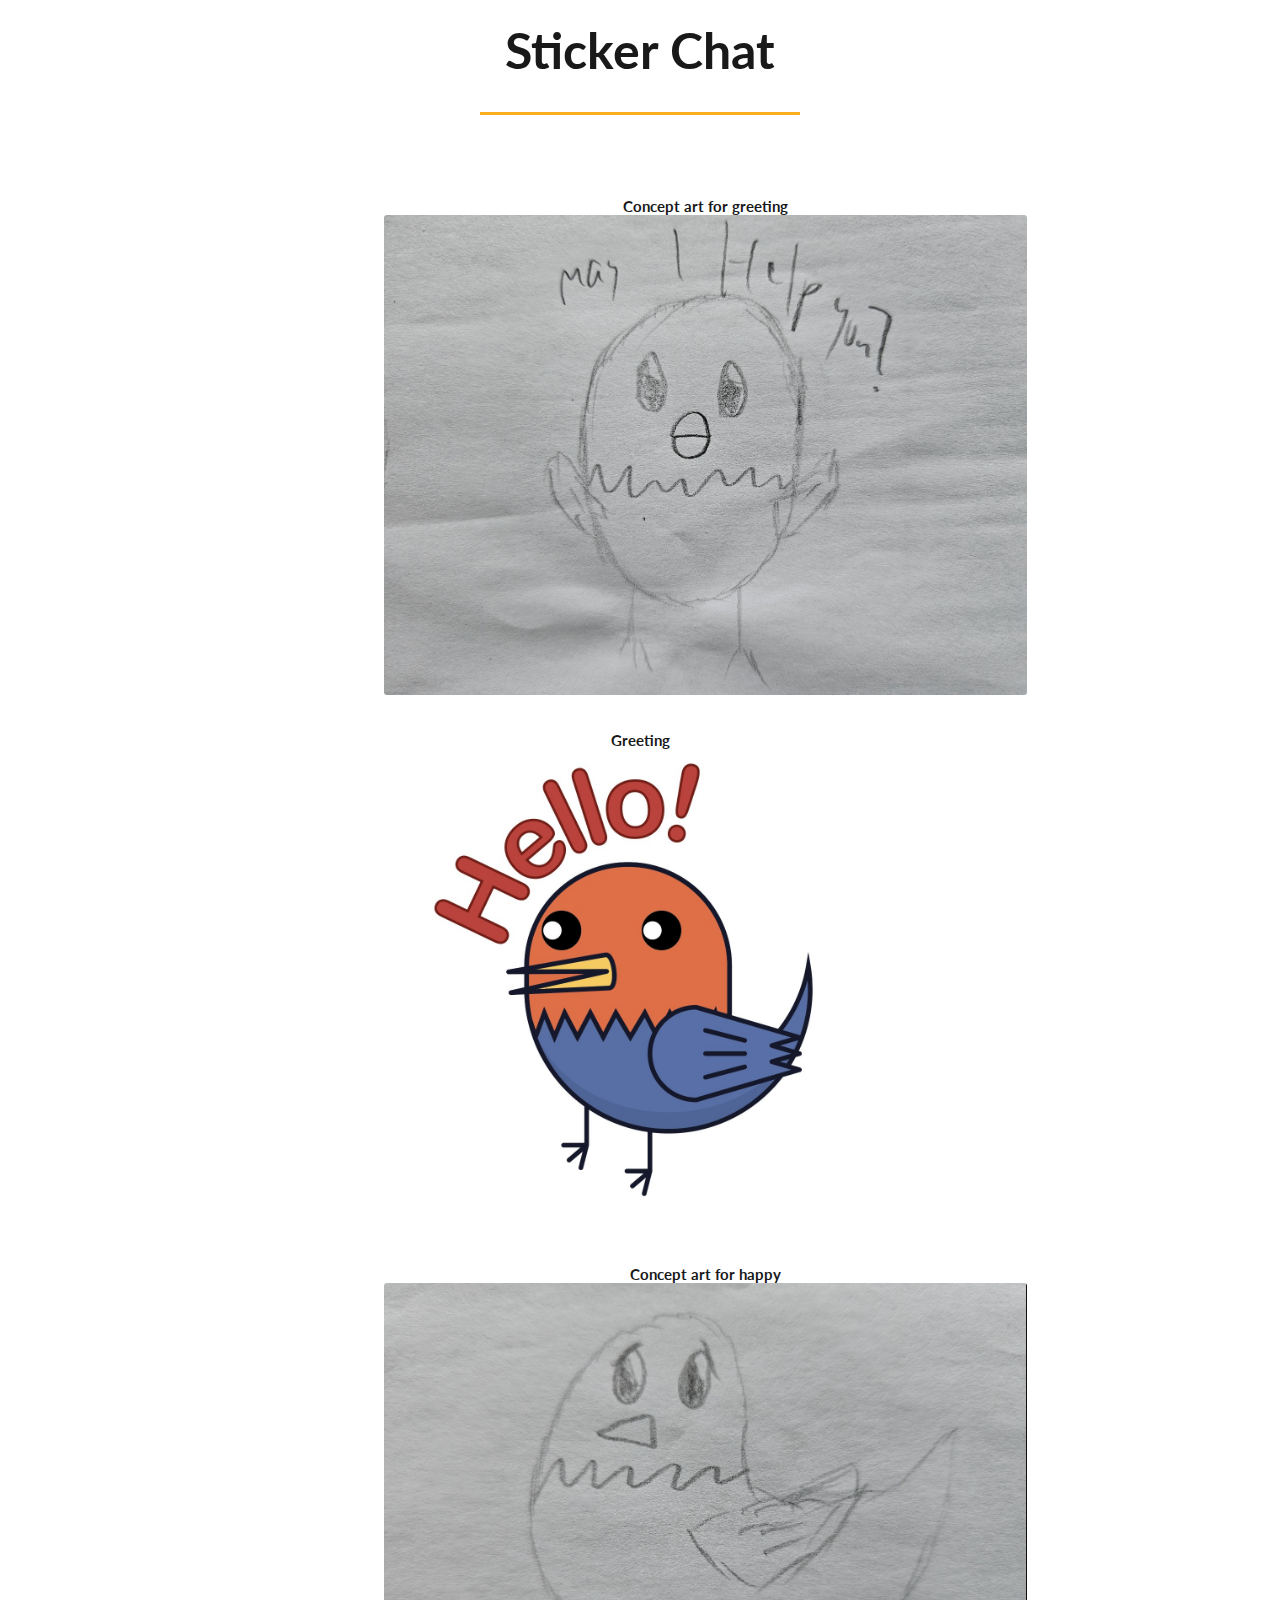
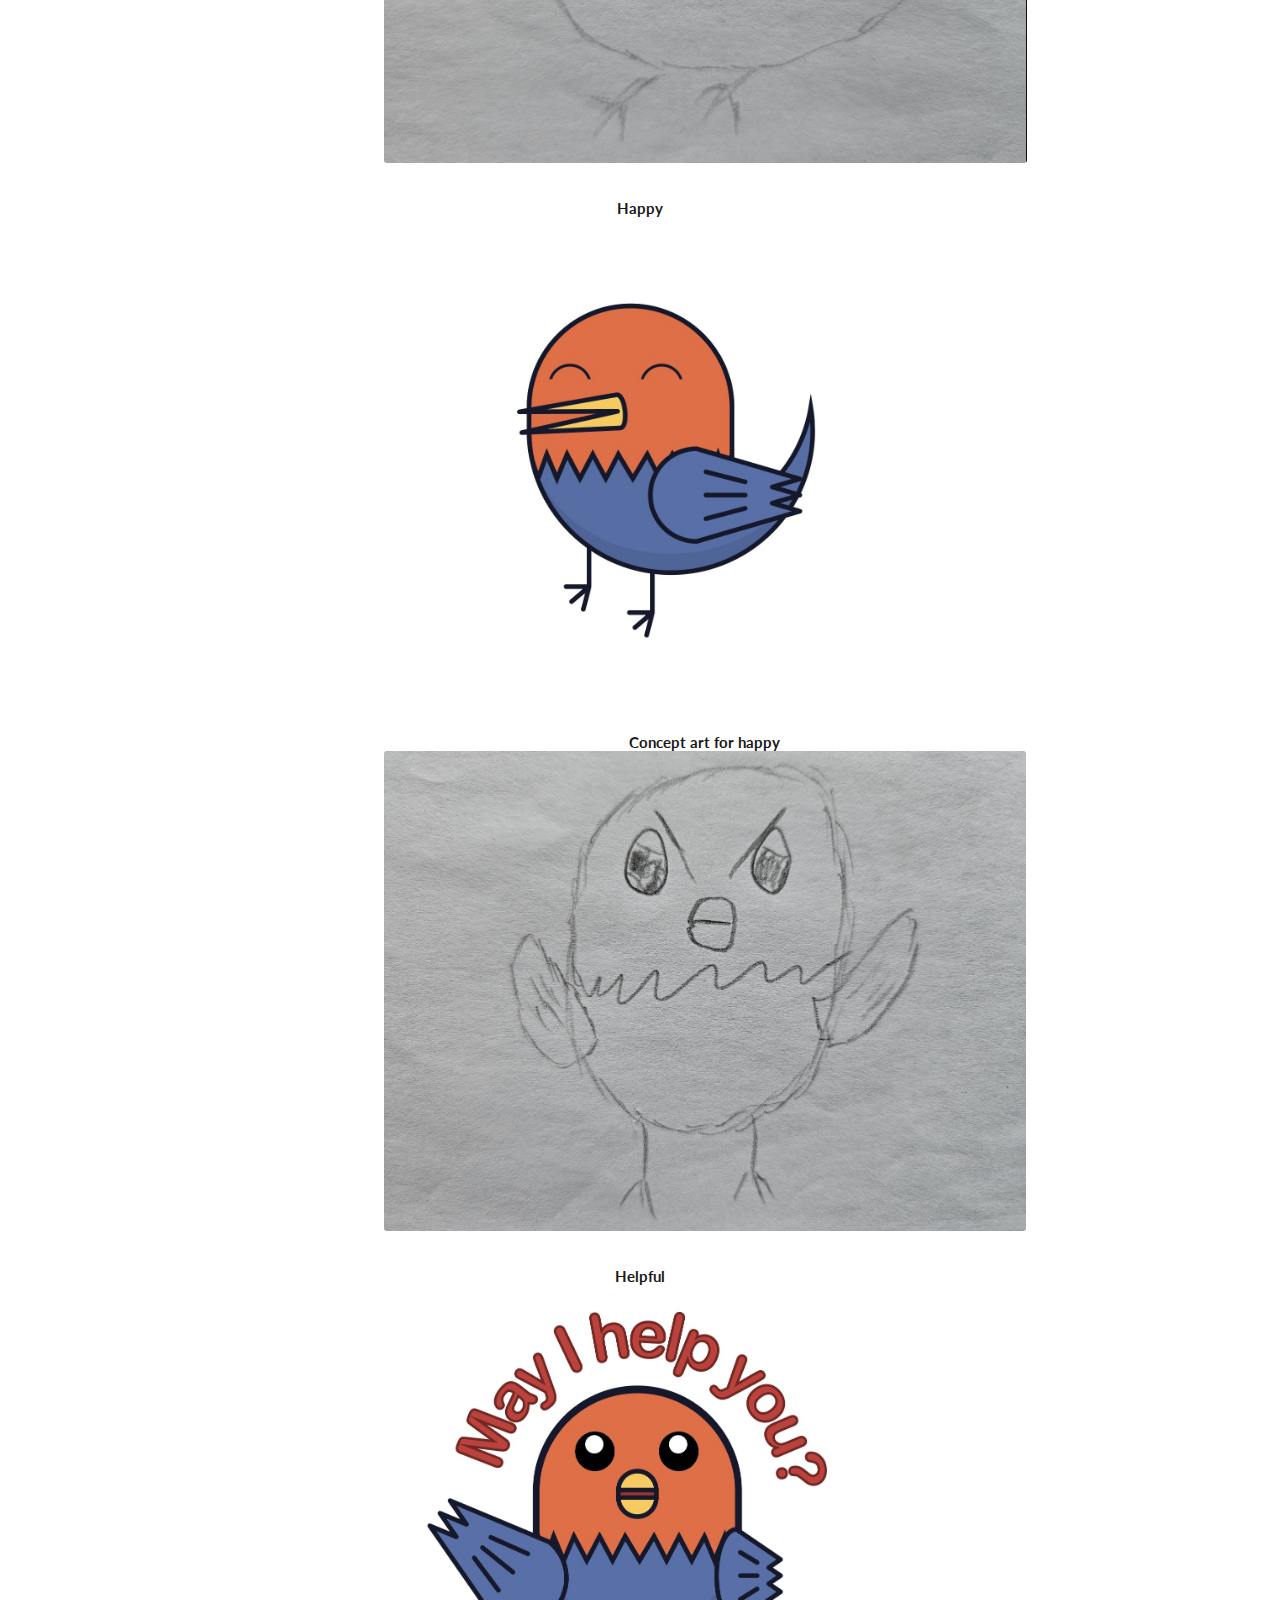
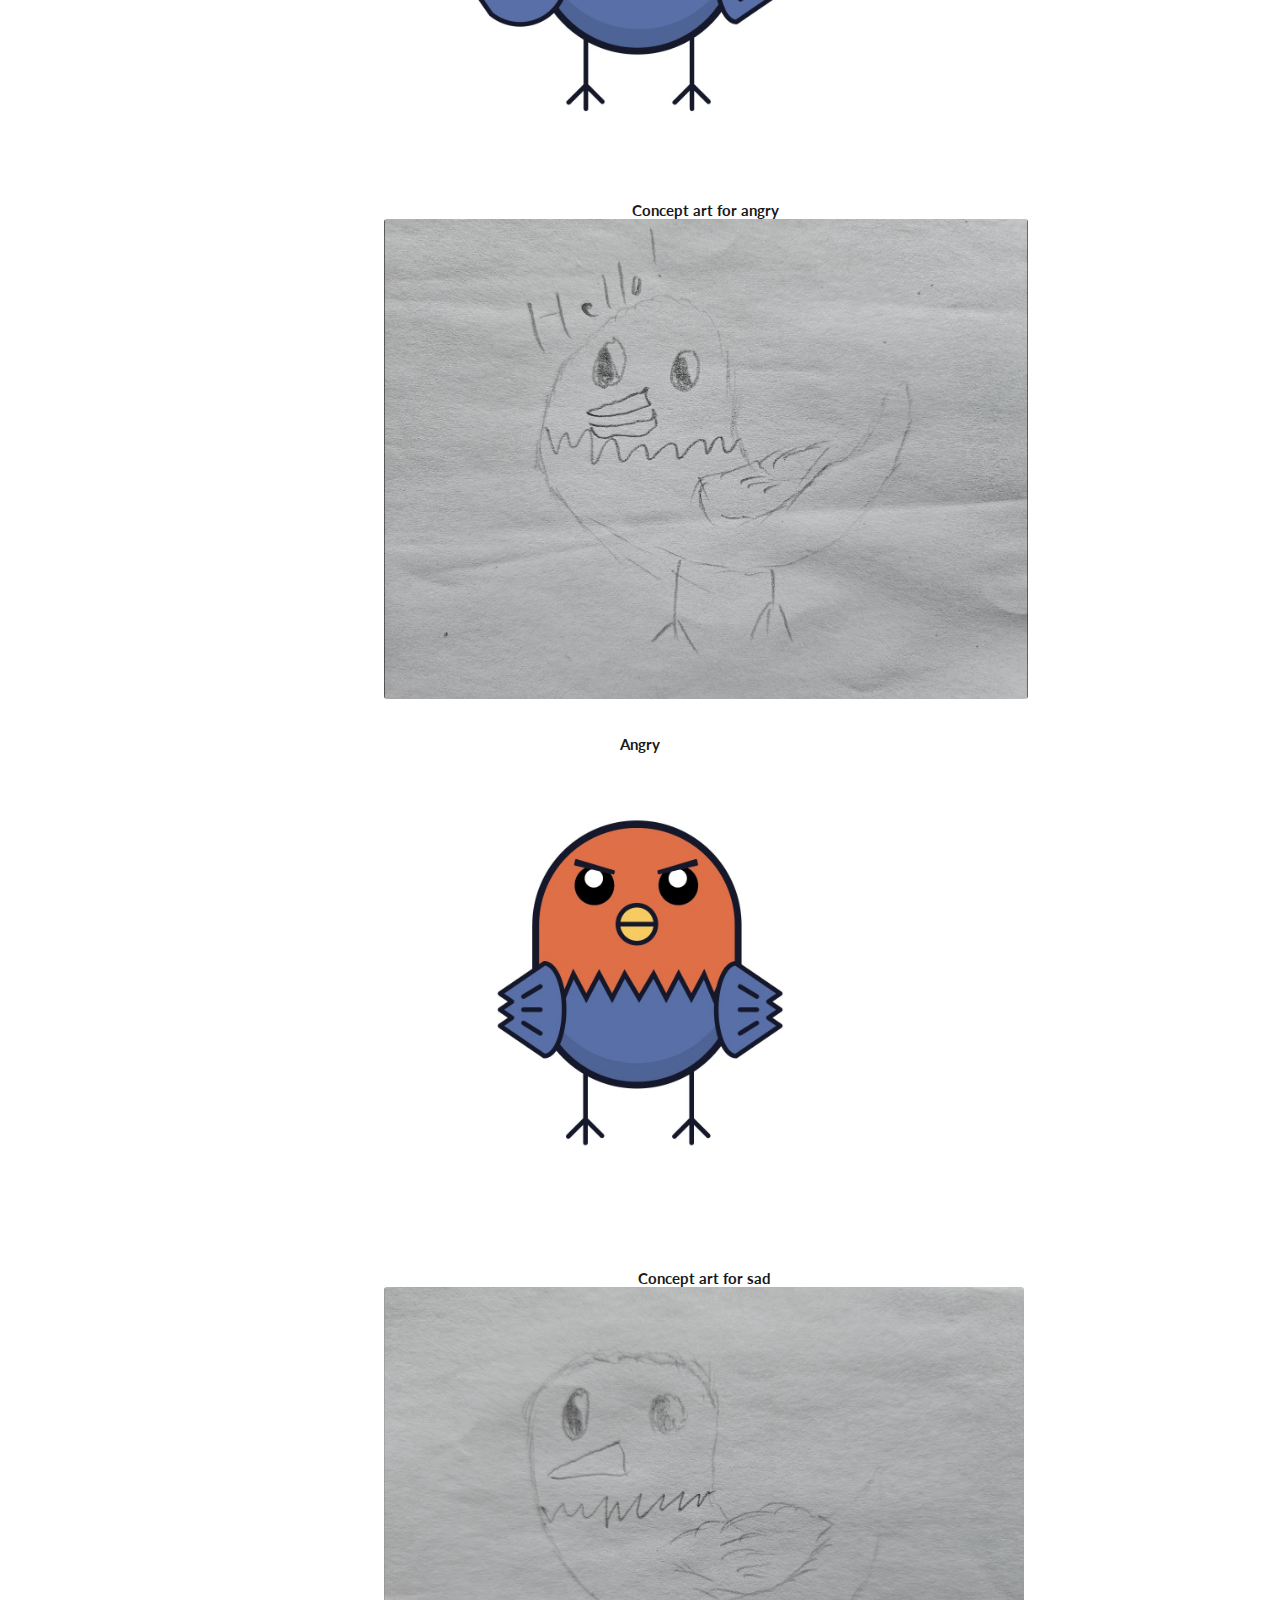
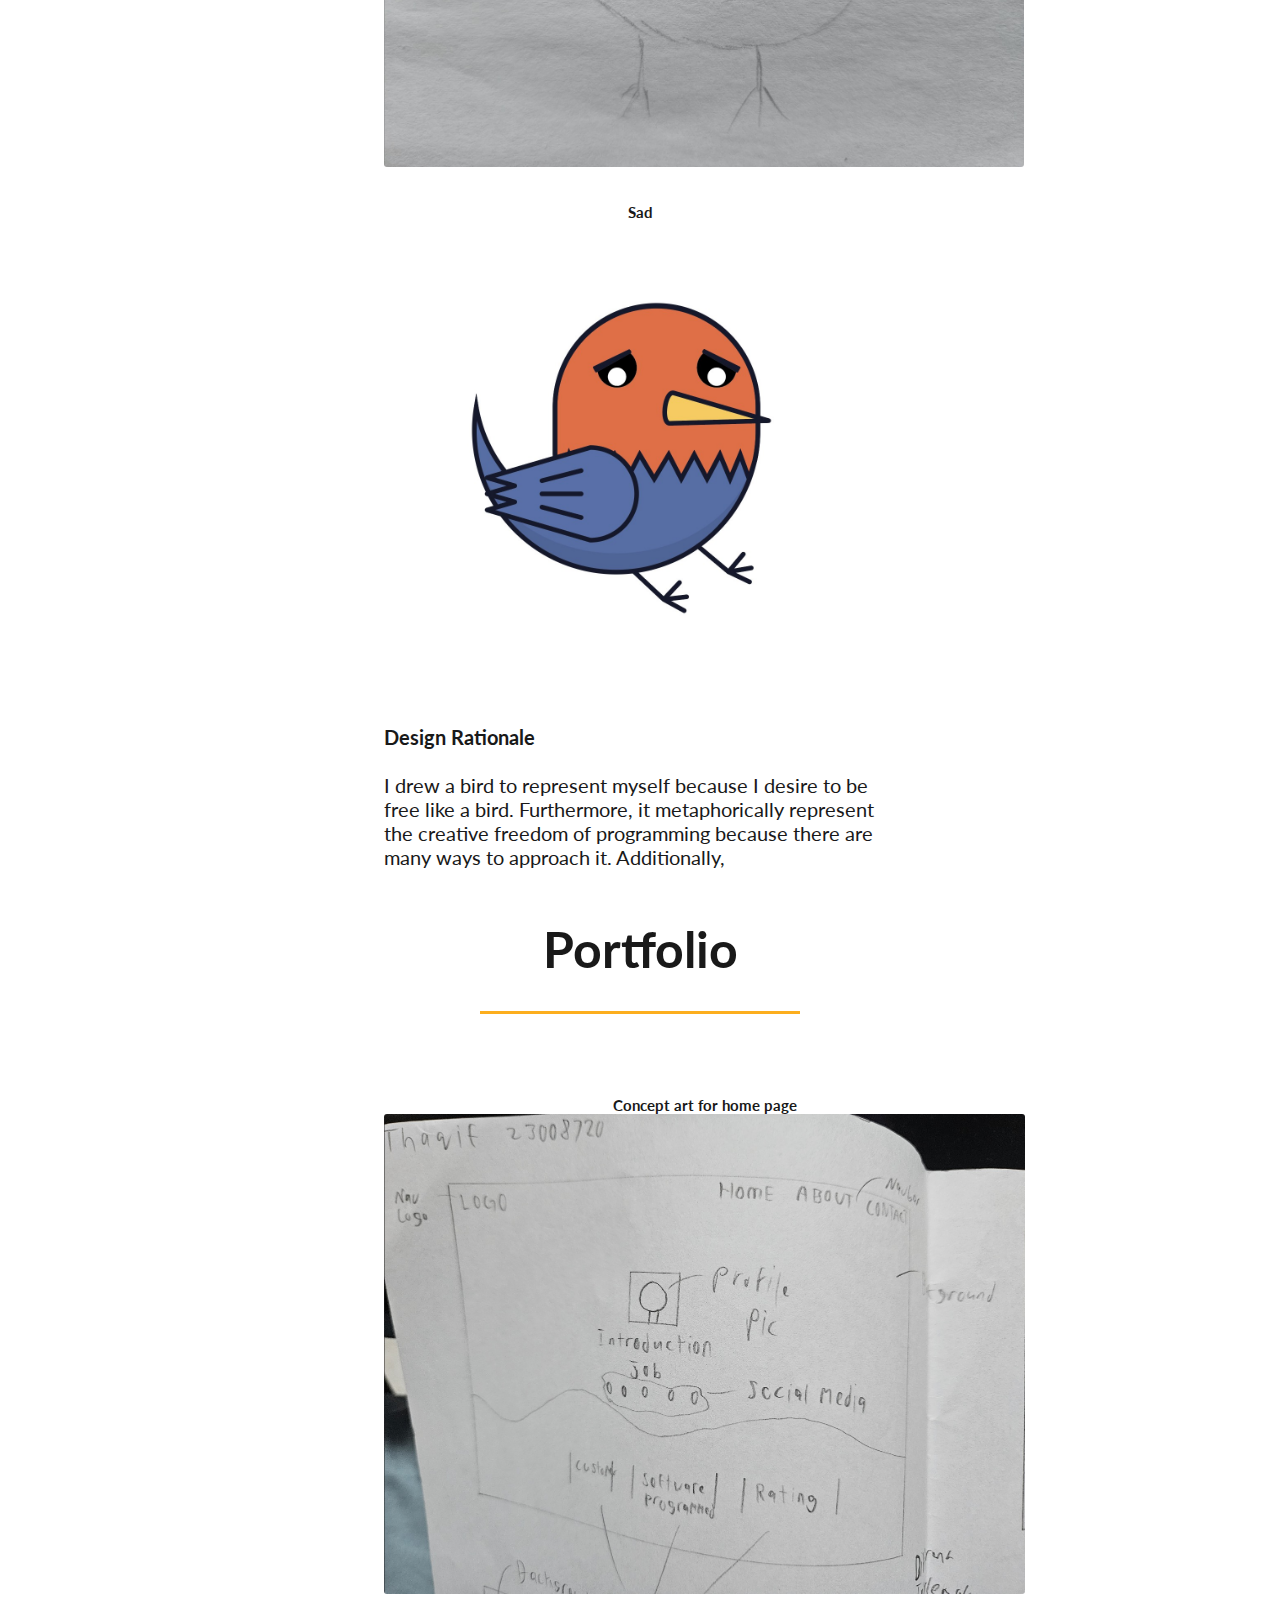
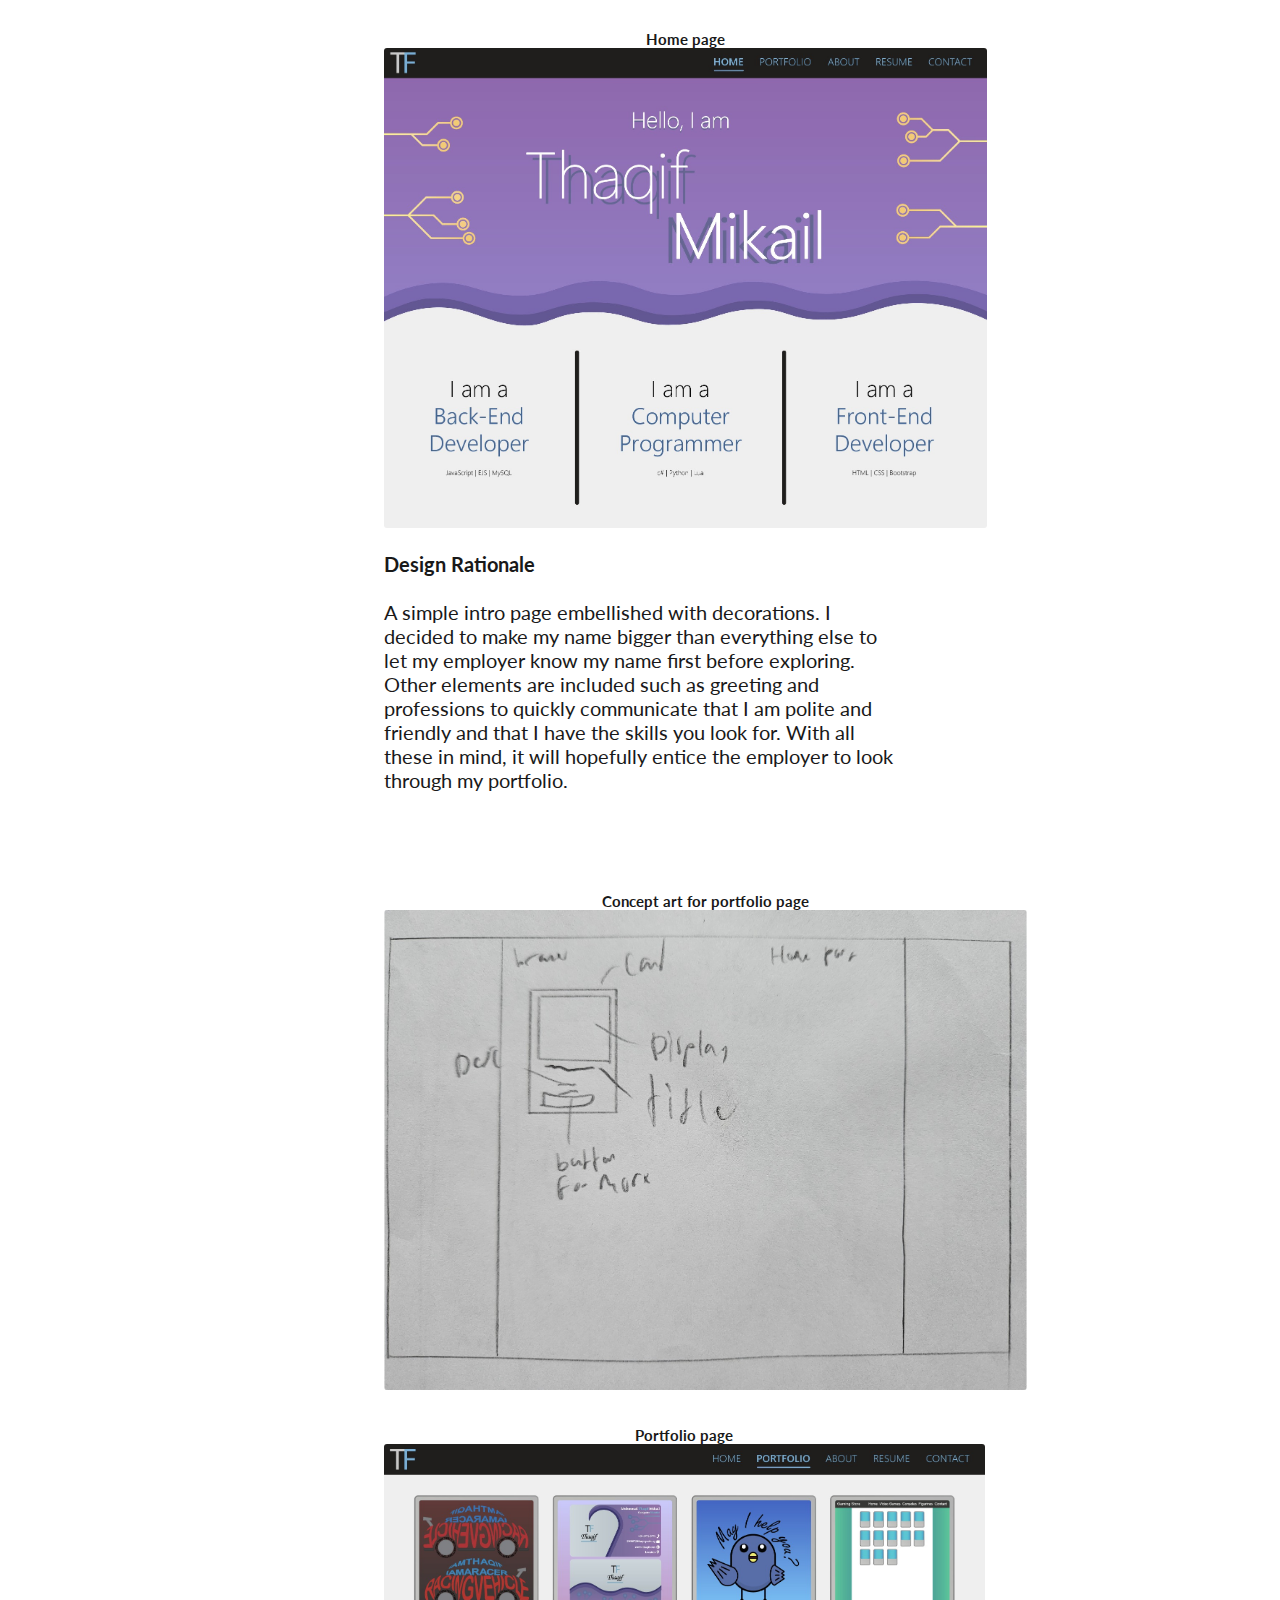
<file: design/1.html>
<!DOCTYPE html>
<html lang="en">

<head>
    <title>Thaqif's Portfolio</title>
    <link rel="icon" type="image/png" href="/public/logo.png">
    <meta charset="utf-8">
    <meta name="viewport" content="width=device-width, initial-scale=1.0" />
    <link rel="stylesheet" href="./design.css">
    <link rel="preconnect" href="https://fonts.googleapis.com">
    <link rel="preconnect" href="https://fonts.gstatic.com" crossorigin>
    <link
        href="https://fonts.googleapis.com/css2?family=Edu+AU+VIC+WA+NT+Pre:wght@400..700&family=Lato:ital,wght@0,100;0,300;0,400;0,700;0,900;1,100;1,300;1,400;1,700;1,900&family=Monoton&display=swap"
        rel="stylesheet">
</head>

<body>
    <ul id="navbar">
        <li><a href="https://oranqif.github.io/#contact">Contact</a></li>
        <li><a href="https://oranqif.github.io/#portfolio">Portfolio</a></li>
        <li><a href="https://oranqif.github.io/#about">About</a></li>
        <li><a href="https://oranqif.github.io/#header">Home</a></li>
        <li>
            <p>Thaqif Mikail</p>
            <img style="height: 50px; margin-top: 5px;" src="../public/logo.png" alt="My logo"/>
        </li>
    </ul>
    <div id="back-top"><a href="https://oranqif.github.io/design">Back</a></div>
    <div id="container">
        <h2 id="container-headline">Adobe Illustrator</h2>
        <div id="container-content">
            <div id="container-content-top">
                <div>
                    <h3>Software: <span>Adobe Illustrator</span></h3>
                    <h3>Date: <span>16/07/2024</span></h3>
                </div>
                <img style="height:320px" src="../public/design_adobe1.png" />
            </div>
            <div id="container-content-body">
                <h3>Concept arts</h3>
                <div class="container-content-body-image">
                    <div>
                        <h4>Concept art 1 to 6 for Name Card</h4>
                        <img style="height:850px;" src="../public/design_adobe24.jpg" alt="Home page" />
                    </div>
                    <div>
                        <h4>Concept art 1 to 5 for Sticker Chat</h4>
                        <img style="height:480px;" src="../public/design_adobe20.jpg" alt="Home page" />
                    </div>
                    <div>
                        <h4>Concept art 5 to 10 for Sticker Chat</h4>
                        <img style="height:480px;" src="../public/design_adobe21.jpg" alt="Home page" />
                    </div>
                    <div>
                        <h4>Concept art 1 to 3 for Portfolio</h4>
                        <img style="height:640px;" src="../public/design_adobe11.jpg" alt="Home page" />
                    </div>
                    <div>
                        <h4>Concept art 3 to 6 for Portfolio</h4>
                        <img style="height:640px;" src="../public/design_adobe12.jpg" alt="Home page" />
                    </div>
                    <div>
                        <h4>Concept art 6 to 9 for Portfolio</h4>
                        <img style="height:640px;" src="../public/design_adobe13.jpg" alt="Home page" />
                    </div>
                </div>
                <h3>Design</h3>
                <p>
                    For the 'Name Card', I thought up of a design based around classic computer background which had wavy elements to it.
                    Once I had incorporated the design into the card, it was decorated with techy elements to make it more related to technology.
                    The final result is the front of the 'Name Card' had logo and name on the left and contact information on the right with the wave pointing at the left.
                    For the behind, the logo is completely 'submerged' under the wave with techy 'tree' propping up from under.
                    <br>
                    <br>
                    For the 'Sticker Chat', I wanted to design a cute bird for sticker chat because they are fun to draw.
                    I drew the bird in a variety of emotions from happy to sad to account for most use cases in texting.
                    I chose a blue and orange color scheme because they contrast each other making them stand out more.
                    The end result was a cute mascot bird that looked happy to be there.
                    <br>
                    <br>
                    For the 'Portfolio', I thought a more minimal design would fit for the professions I chose.
                    The home page had a name and a friendly and polite greeting for the employers making them feel welcomed.
                    The about page was about explaining my upbringing, education, motivation, and personal hobbies to get the employers to know me better.
                    The portfolio page had displays of my works laid out in a neat and orderly manner to present to the employers.
                    The resume page was about presenting work information about myself to the employers to see if I am actually qualified for the company.
                    The contact page let the employers contact me if they either need more information or wanted to interview me.
                </p>
                <h3>Name Card</h3>
                <div class="container-content-body-image">
                    <div>
                        <h4>Concept art for name card front</h4>
                        <img style="height:320px;" src="../public/design_adobe25.jpg" alt="Home page" />
                    </div>
                    <div>
                        <h4>Name card front</h4>
                        <img style="height:320px;" src="../public/design_adobe22.jpg" alt="Home page" />
                    </div>
                    <div>
                        <h4>Concept art for name card back</h4>
                        <img style="height:320px;" src="../public/design_adobe26.jpg" alt="Home page" />
                    </div>
                    <div>
                        <h4>Name card back</h4>
                        <img style="height:320px;" src="../public/design_adobe23.jpg" alt="Home page" />
                    </div>
                </div>
                <p>
                    <strong>Design Rationale</strong>
                    <br>
                    <br>
                    I incorporated wavy and techy elements into my name card because the wave represents the motion and how technology is constantly changing with no end in sight.
                    The wave also makes for a nice aesthetic to my name card with the front having it pointed at the logo.
                    I chose a shade of purple, blue and gold because they mesh well together and feels techy to me.
                </p>
                <h3>Sticker Chat</h3>
                <div class="container-content-body-image">
                    <div>
                        <h4>Concept art for greeting</h4>
                        <img style="height:480px;" src="../public/design_adobe27.jpg" alt="Home page" />
                    </div>
                    <div>
                        <h4>Greeting</h4>
                        <img style="height:480px;" src="../public/design_adobe15.jpg" alt="Home page" />
                    </div>
                    <div>
                        <h4>Concept art for happy</h4>
                        <img style="height:480px;" src="../public/design_adobe28.jpg" alt="Home page" />
                    </div>
                    <div>
                        <h4>Happy</h4>
                        <img style="height:480px;" src="../public/design_adobe16.jpg" alt="Home page" />
                    </div>
                    <div>
                        <h4>Concept art for happy</h4>
                        <img style="height:480px;" src="../public/design_adobe29.jpg" alt="Home page" />
                    </div>
                    <div>
                        <h4>Helpful</h4>
                        <img style="height:480px;" src="../public/design_adobe17.jpg" alt="Home page" />
                    </div>
                    <div>
                        <h4>Concept art for angry</h4>
                        <img style="height:480px;" src="../public/design_adobe30.jpg" alt="Home page" />
                    </div>
                    <div>
                        <h4>Angry</h4>
                        <img style="height:480px;" src="../public/design_adobe18.jpg" alt="Home page" />
                    </div>
                    <div>
                        <h4>Concept art for sad</h4>
                        <img style="height:480px;" src="../public/design_adobe31.jpg" alt="Home page" />
                    </div>
                    <div>
                        <h4>Sad</h4>
                        <img style="height:480px;" src="../public/design_adobe19.jpg" alt="Home page" />
                    </div>
                </div>
                <p>
                    <strong>Design Rationale</strong>
                    <br>
                    <br>
                    I drew a bird to represent myself because I desire to be free like a bird.
                    Furthermore, it metaphorically represent the creative freedom of programming because there are many ways to approach it.
                    Additionally, 
                </p>
                <h3>Portfolio</h3>
                <div class="container-content-body-image">
                    <div>
                        <h4>Concept art for home page</h4>
                        <img style="height:480px;" src="../public/design_adobe7.jpg" alt="Home page" />
                    </div>
                    <div>
                        <h4>Home page</h4>
                        <img style="height:480px;" src="../public/design_adobe2.jpg" alt="Home page" />
                    </div>
                </div>
                <p>
                    <strong>Design Rationale</strong>
                    <br>
                    <br>
                    A simple intro page embellished with decorations.
                    I decided to make my name bigger than everything else to let my employer know my name first before exploring.
                    Other elements are included such as greeting and professions to quickly communicate that I am polite and friendly and that I have the skills you look for.
                    With all these in mind, it will hopefully entice the employer to look through my portfolio.
                </p>
                <br>
                <br>
                <div class="container-content-body-image">
                    <div>
                        <h4>Concept art for portfolio page</h4>
                        <img style="height:480px;" src="../public/design_adobe10.jpg" alt="Home page" />
                    </div>
                    <div>
                        <h4>Portfolio page</h4>
                        <img style="height:480px;" src="../public/design_adobe3.jpg" alt="Home page" />
                    </div>
                </div>
                <p>
                    <strong>Design Rationale</strong>
                    <br>
                    <br>
                    A showcase of my works. 
                    The card has a title below the image, a summary below the title and a button to click for more details.
                    Everything included here is related to my profession ranging from website design to programming to graphic designs.
                    All three categories have their purpose; To showcase my creativity and skills to the employer looking through my portfolio.
                </p>
                <div class="container-content-body-image">
                    <div>
                        <h4>Concept art for about page</h4>
                        <img style="height:480px;" src="../public/design_adobe8.jpg" alt="Home page" />
                    </div>
                    <div>
                        <h4>About page</h4>
                        <img style="height:480px;" src="../public/design_adobe4.jpg" alt="Home page" />
                    </div>
                </div>
                <p>
                    <strong>Design Rationale</strong>
                    <br>
                    <br>
                    The main focus is on the text as I want my employer to read through my paragraphs as they show my upbringing, education, motivation and my personal life.
                    This is also the opportunity to sell myself and show my employer that I am a good fit for their company culture and how my thinking lines up with theirs.
                </p>
                <div class="container-content-body-image">
                    <div>
                        <h4>Concept art for resume page</h4>
                        <img style="height:480px;" src="../public/design_adobe14.jpg" alt="Home page" />
                    </div>
                    <div>
                        <h4>Resume page</h4>
                        <img style="height:480px;" src="../public/design_adobe5.jpg" alt="Home page" />
                    </div>
                </div>
                <p>
                    <strong>Design Rationale</strong>
                    <br>
                    <br>
                    A showcase of my experiences, educations, skills and interests.
                    A way to show the employer how qualified I am through looking through the resume page.
                    The design should not detracts too much from these main four components I want to show other than making it looks nice.
                </p>
                <div class="container-content-body-image">
                    <div>
                        <h4>Concept art for contact page</h4>
                        <img style="height:480px;" src="../public/design_adobe9.jpg" alt="Home page" />
                    </div>
                    <div>
                        <h4>Contact page</h4>
                        <img style="height:480px;" src="../public/design_adobe6.jpg" alt="Home page" />
                    </div>
                </div>
                <p>
                    <strong>Design Rationale</strong>
                    <br>
                    <br>
                    A simple contact page embellished with decorations to make it look nicer.
                    The main focus should be on the contact form so the design make it looks like it is enveloping the form.
                </p>
                <h3>Conclusion</h3>
                <p>
                    From this project, I learnt a lot about designing inside Adobe Illustrator.
                    I had fun designing them because it felt like grabbing my imagination and pouring it into the real world.
                    I would definitely be up to do a project like this again in the future.
                </p>
            </div>
        </div>
    </div>
    <div id="back-bottom"><a href="https://oranqif.github.io/design">Back</a></div>
</body>


</html>
</file>
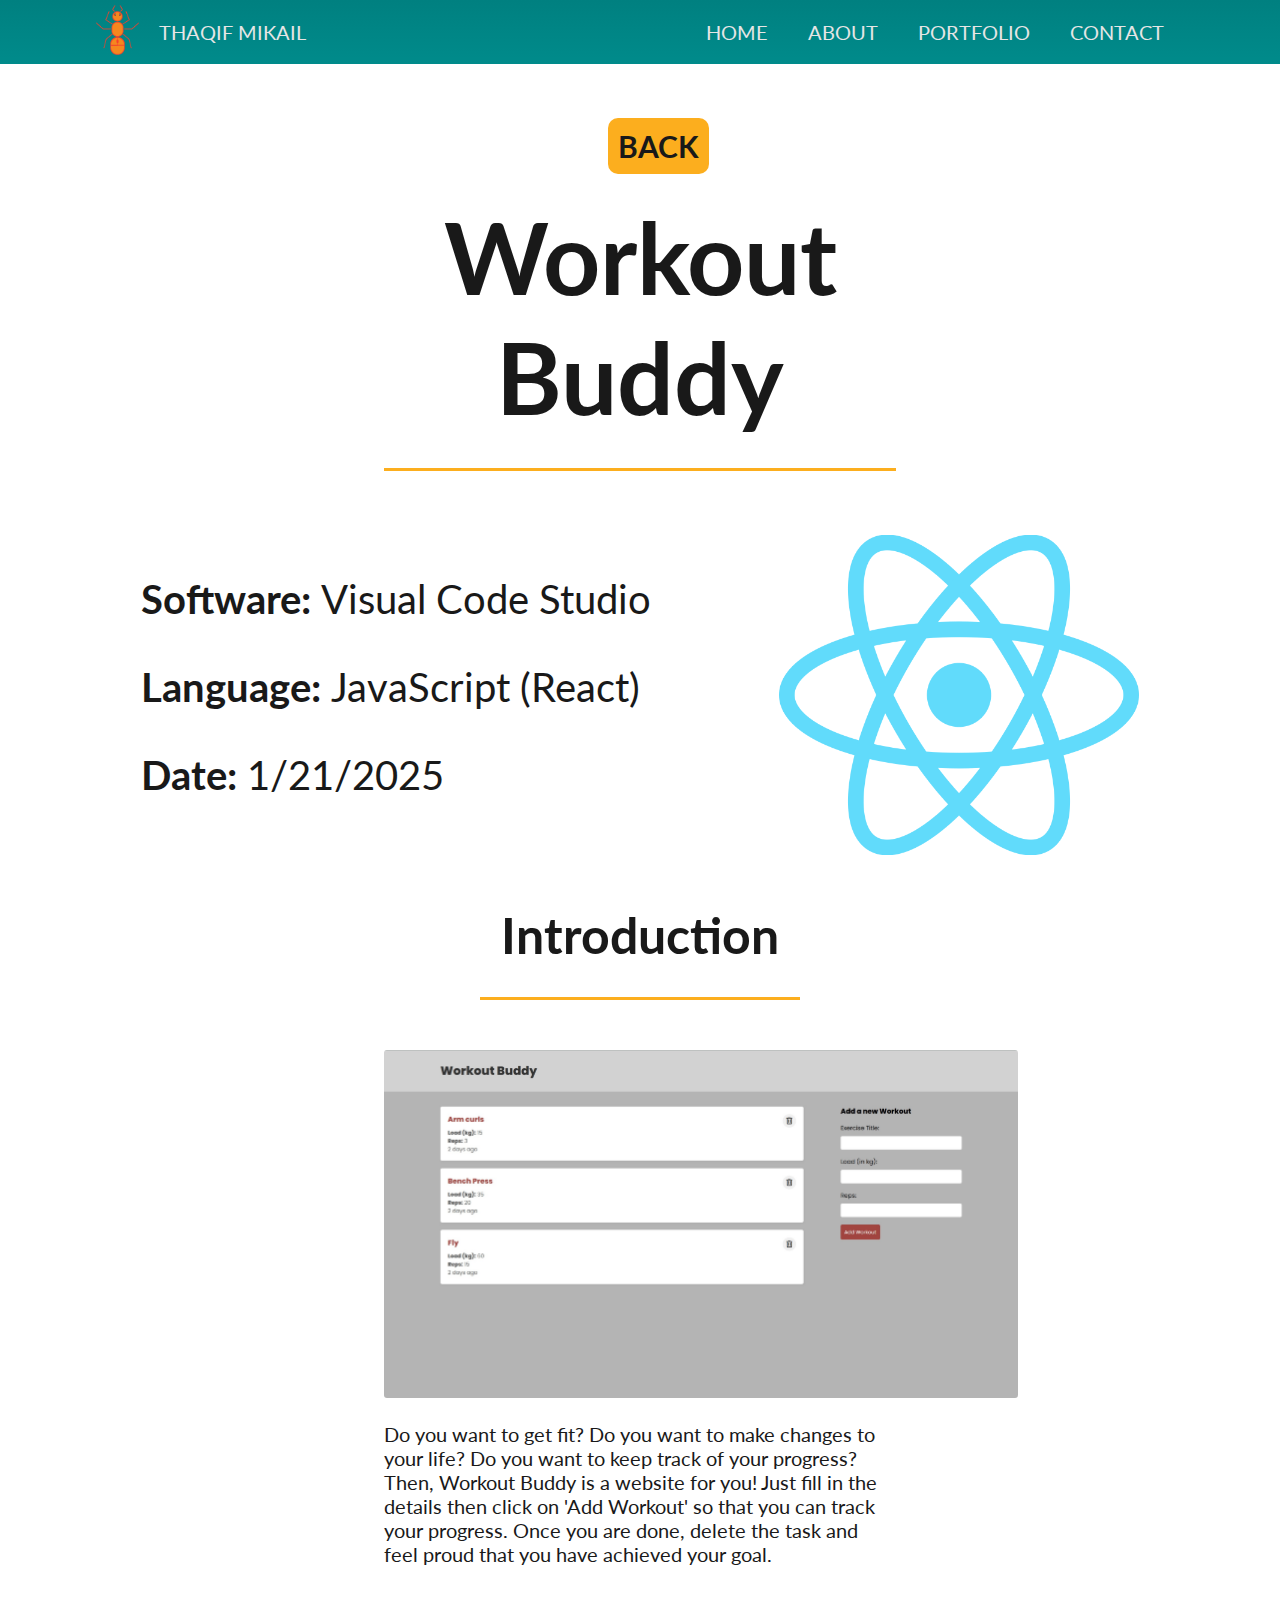
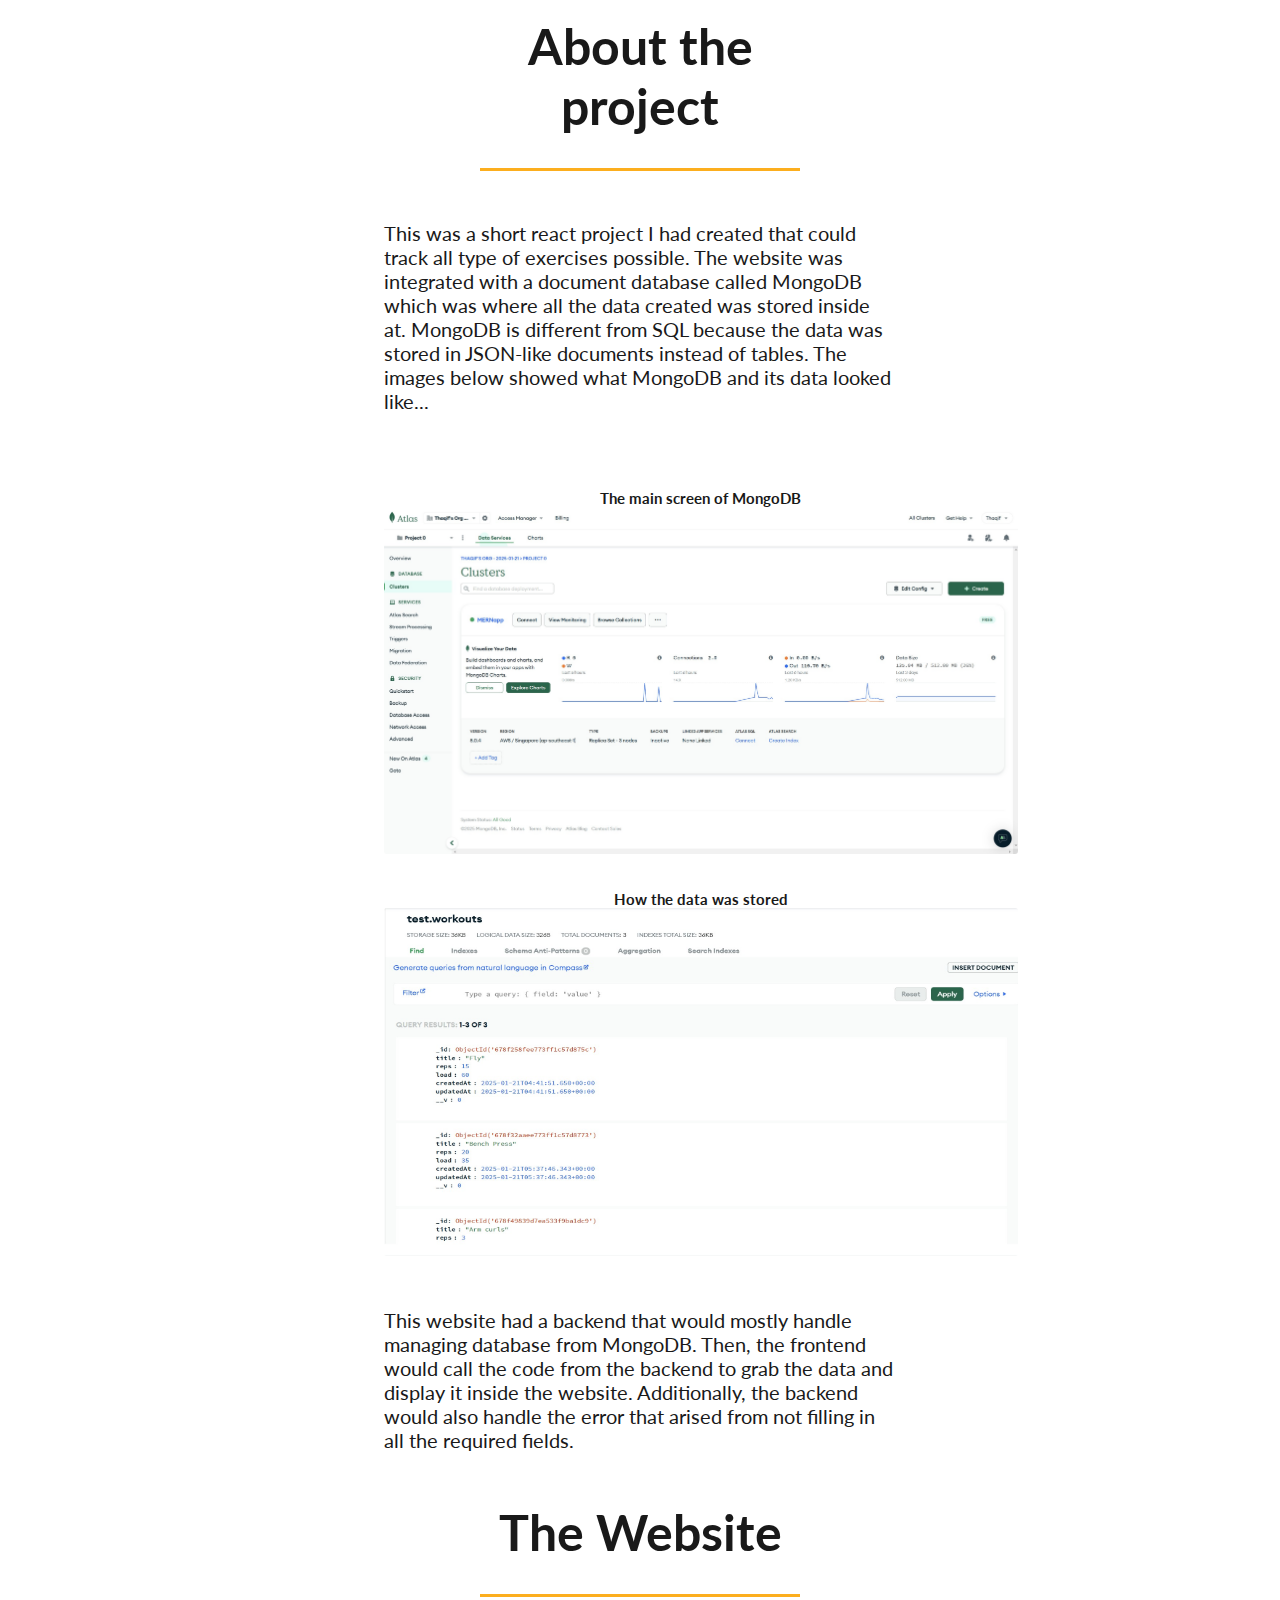
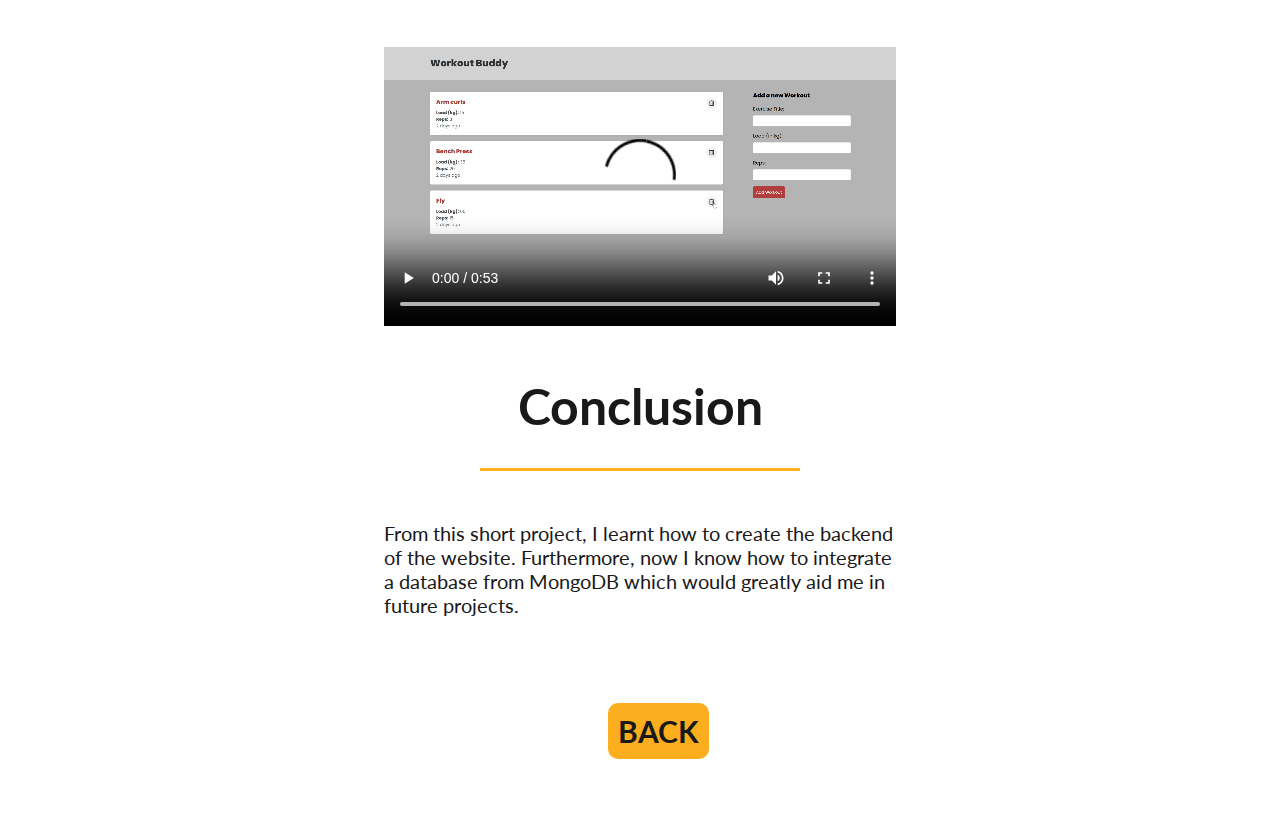
<file: programming/2.html>
<!DOCTYPE html>
<html lang="en">

<head>
    <title>Thaqif's Portfolio</title>
    <link rel="icon" type="image/png" href="/public/logo.png">
    <meta charset="utf-8">
    <meta name="viewport" content="width=device-width, initial-scale=1.0" />
    <link rel="stylesheet" href="./programming.css">
    <link rel="preconnect" href="https://fonts.googleapis.com">
    <link rel="preconnect" href="https://fonts.gstatic.com" crossorigin>
    <link
        href="https://fonts.googleapis.com/css2?family=Edu+AU+VIC+WA+NT+Pre:wght@400..700&family=Lato:ital,wght@0,100;0,300;0,400;0,700;0,900;1,100;1,300;1,400;1,700;1,900&family=Monoton&display=swap"
        rel="stylesheet">
</head>

<body>
    <ul id="navbar">
        <li><a href="https://oranqif.github.io/#contact">Contact</a></li>
        <li><a href="https://oranqif.github.io/#portfolio">Portfolio</a></li>
        <li><a href="https://oranqif.github.io/#about">About</a></li>
        <li><a href="https://oranqif.github.io/#header">Home</a></li>
        <li>
            <p>Thaqif Mikail</p>
            <img style="height: 50px; margin-top: 5px;" src="../public/logo.png" alt="My logo"/>
        </li>
    </ul>
    <div id="back-top"><a href="https://oranqif.github.io/programming">Back</a></div>
    <div id="container">
        <h2 id="container-headline">Workout Buddy</h2>
        <div id="container-content">
            <div id="container-content-top">
                <div>
                    <h3>Software: <span>Visual Code Studio</span></h3>
                    <h3>Language: <span>JavaScript (React)</span></h3>
                    <h3>Date: <span>1/21/2025</span></h3>
                </div>
                <img style="height:320px" src="../public/react.png" />
            </div>
            <div id="container-content-body">
                <h3>Introduction</h3>
                <div class="container-content-body-image">
                    <div>
                        <img style="height:347.5px; width:633.75px" src="../public/programming_workout1.jpg" alt="Screenshot of the page that display exercises and a form beside it that add an exercise" />
                    </div>
                </div>
                <p>
                    Do you want to get fit?
                    Do you want to make changes to your life?
                    Do you want to keep track of your progress?
                    Then, Workout Buddy is a website for you!
                    Just fill in the details then click on 'Add Workout' so that you can track your progress.
                    Once you are done, delete the task and feel proud that you have achieved your goal.
                </p>
                <h3>About the project</h3>
                <p>
                    This was a short react project I had created that could track all type of exercises possible.
                    The website was integrated with a document database called MongoDB which was where all the data created was stored inside at.
                    MongoDB is different from SQL because the data was stored in JSON-like documents instead of tables.
                    The images below showed what MongoDB and its data looked like...
                    <br>
                    <br>
                    <div class="container-content-body-image">
                        <div>
                            <h4>The main screen of MongoDB</h4>
                            <img style="height:347.5px; width:633.75px" src="../public/programming_workout2.jpg" alt="A page that show what MongoDB looks like" />
                        </div>
                        <div>
                            <h4>How the data was stored</h4>
                            <img style="height:347.5px; width:633.75px" src="../public/programming_workout3.jpg" alt="A page that show how MongoDB store data" />
                        </div>
                    </div>
                    <br>
                    <br>
                    This website had a backend that would mostly handle managing database from MongoDB.
                    Then, the frontend would call the code from the backend to grab the data and display it inside the website.
                    Additionally, the backend would also handle the error that arised from not filling in all the required fields.
                </p>
                <h3>The Website</h3>
                <div class="container-content-body-video">
                    <video height="10%" width="100%" controls>
                        <source src="../public/programming_workout4.mp4" type="video/mp4">
                        Your browser does not support video tag
                    </video>
                </div>
                <h3>Conclusion</h3>
                <p>
                    From this short project, I learnt how to create the backend of the website.
                    Furthermore, now I know how to integrate a database from MongoDB which would greatly aid me in future projects.
                </p>
            </div>
        </div>
    </div>
    <div id="back-bottom"><a href="https://oranqif.github.io/programming">Back</a></div>
</body>


</html>
</file>
<file: index.css>
/* Body */
body {
    /* Font & Text */
    font-family: 'Lato', Verdana, sans-serif;

    /* Position & Scale */
    margin: 0;
}

/* --- */

/* Scrollbar */
::-webkit-scrollbar {
    width: 0px;
}

/* --- */

/* Navbar */
#navbar {
    /* Color */
    background-image: linear-gradient(#008080, #008b8b);

    /* List */
    list-style-type: none;

    /* Position & Scale */
    position: fixed;
    width: 100%;
    margin: 0;
    padding: 0;
    top: 0;
    z-index: 1
}

#navbar li a,
#navbar li p {
    /* Color */
    color: #e6e6e6;

    /* Font & Text */
    font-size: 20px;
    font-weight: light;
    text-align: center;
    text-transform: uppercase;
    text-decoration: none;

    /* Position & Scale */
    float: right;
    margin: 20px 20px;
    margin-bottom: 20px;

    /* Display & Flex */
    display: inline;
}

#navbar li:first-child {
    /* Position & Space */
    margin-right: 96px;
}

#navbar li:last-child {
    /* Position & Space */
    float: left;
    margin-left: 96px;
}

/* --- */

/* Navbar - Transition */
#navbar a {
    /* Color */
    color: #e6e6e6;

    /* Transition & Animation */
    transition: 0.2s;
}

#navbar a:hover {
    /* Color */
    color: #fcae1e;

    /* Transition & Animation */
    transition: 0.2s;
}

/* --- */

/* Header */
#header {
    /* Image */
    background-image: linear-gradient(#dd561c, #fcae1e 90%, white);

    /* Position & Scale */
    height: 672px;
    padding-top: 352px;
}

#header-name {
    /* Color */
    color: #e6e6e6;

    /* Font & Text */
    font-size: 140px;
    text-align: center;

    /* Position & Scale */
    margin: 0;
}

#header p {
    /* Color */
    color: #e6e6e6;

    /* Font & Text */
    font-size: 30px;
    text-align: center;
}

#header p:first-child {
    /* Position & Space */
    margin: 9px;
}

/* --- */

/* About */
#about {
    /* Color */
    color: #191919;

    /* Font & Text */
    font-size: 25px;
}

#about-headline {
    /* Font & Text */
    font-size: 100px;
    text-align: center;

    /* Border */
    border-bottom: solid #fcae1e;
    border-width: 3px;

    /* Position & Scale */
    width: 40%;
    padding-top: 96px;
    padding-bottom: 32px;
    margin: auto;
    margin-bottom: 64px;
}

#about-content {
    /* Display & Flex */
    display: flex
}

#about-content img {
    /* Border */
    border-radius: 24px;

    /* Position & Scale */
    float: left;
    margin: 96px;

    /* Filter */
    filter: saturate(120%)
}

#about-content div {
    /* Position & Scale */
    margin-top: 96px;
    margin-right: 96px;
}

#about-content div ul {
    /* List */
    list-style-type: none;

    /* Display & Flex */
    display: flex;
}

#about-content div ul li {
    /* Font & Text */
    font-size: 30px;
    font-weight: bold;
    text-transform: uppercase;

    /* Border */
    border-right: solid #fcae1e;
    border-width: 3px;

    /* Position & Scale */
    padding-top: 3px;
    padding-right: 20px;
    padding-bottom: 3px;
    margin-left: 20px;
}

#about-content div ul li:last-child {
    /* Border */
    border-right: none;
}

#about content div ul li:first-child {
    /* Position & Scale */
    margin-left: 0px;
}

#about-content div p span {
    /* Color */
    color: #fcae1e;
}

#about-skill {
    /* Display */
    display: flex;
    justify-content: space-around;
}

#about-skill div h3 {
    /* Font & Text */
    font-size: 30px;
    text-transform: uppercase;
}

.about-skill-list {
    /* Position & Scale */
    margin: 0;
    padding-left: 40px;
    
}

.about-skill-list li:first-child {
    /* Position & Scale */
    margin-top: 0px;
}

.about-skill-list li {
    /* Position & Scale */
    margin-top: 20px;
}

.about-skill-list li img {
    /* Border */
    border-radius: 3px;
}

/* --- */

/* Portfolio */
#portfolio {
    /* Color */
    color: #191919;

    /* Font & Text */
    font-size: 20px;
}

#portfolio-headline {
    /* Font & Text */
    font-size: 100px;
    text-align: center;

    /* Border */
    border-bottom: solid #fcae1e;
    border-width: 3px;

    /* Position & Scale */
    width: 40%;
    padding-top: 96px;
    padding-bottom: 32px;
    margin: auto;
    margin-bottom: 64px;
}

#portfolio-content {
    /* Position & Scale */
    padding-bottom: 96px;

    /* Display */
    display: flex;
    flex-wrap: wrap;
    justify-content: space-around;
}

.portfolio-card {
    /* Color */
    background-color: #282828;

    /* Border */
    border-radius: 24px;

    /* Position & Scale */
    margin-top: 96px;
}

.portfolio-card img {
    /* Border */
    border-top-right-radius: 24px;
    border-top-left-radius: 24px;
}

.portfolio-card a {
    /* Color */
    color: #e6e6e6;

    /* Font & Text */
    font-size: 40px;
    text-decoration: none;
    text-transform: uppercase;
}

.portfolio-card div {
    /* Font & Text */
    text-align: center;

    /* Position & Scale */
    padding: 20px;
}

/* --- */

/* Portfolio - Transition */
.portfolio-card a:hover {
    /* Color */
    color: #fcae1e;

    /* Transition */
    transition: 0.2s;
}

.portfolio-card a {
    /* Color */
    color: #e6e6e6;

    /* Transition */
    transition: 0.2s;
}

/* --- */

/* Contact */
#contact {
    /* Color */
    color: #191919;

    /* Font & Text */
    font-size: 20px;
}

#contact-headline {
    /* Font & Text */
    font-size: 100px;
    text-align: center;

    /* Border */
    border-bottom: solid #fcae1e;
    border-width: 3px;

    /* Position & Scale */
    width: 40%;
    padding-top: 96px;
    padding-bottom: 32px;
    margin: auto;
    margin-bottom: 64px;
}

#contact-content {
    /* Position & Scale */
    padding: 96px;
    margin-bottom: 96px;

    /* Display */
    display: flex;
    flex-direction: column;
}

.contact-card {
    /* Position & Scale */
    float: left;
    margin: 32px;
    margin-left: 17.5%
}

.contact-card img {
    /* Postion & Scale */
    float: left;
}

.contact-card p {
    /* Color */
    color: #191919;

    /* Font & Text */
    font-size: 60px;

    /* Postion & Scale */
    float: left;
    margin-top: 10px;
    margin-left: 30px;
    margin-bottom: 0px;
}

.contact-card p span {
    /* Font & Text */
    font-weight: bold;

    /* Border */
    border-right: 3px solid #fcae1e;

    /* Position & Scale */
    padding-right: 30px;
}

.contact-card #email {
    /* Color */
    color: #191919;

    /* Font & Text */
    font-size: 60px;

    /* Postion & Scale */
    float: left;
    margin-top: 10px;
    margin-left: 30px;
    margin-bottom: 0px;
}

.contact-card a {
    /* Color */
    color: #191919;

    /* Font & Text */
    font-size: 60px;
    text-decoration: none;

    /* Postion & Scale */
    float: left;
    margin-top: 10px;
    margin-left: 30px;
}

/* Contact - Transition */
.contact-card a:hover {
    /* Color */
    color: #008b8b;

    /* Transition */
    transition: 0.2s;
}

.contact-card a {
    /* Color */
    color: #191919;

    /* Transition */
    transition: 0.2s;
}

/* --- */
</file>
<file: portfolio.css>
/* Body */
body {
    /* Font & Text */
    font-family: 'Lato', Verdana, sans-serif;

    /* Position & Scale */
    margin: 0;
}

/* --- */

/* Scrollbar */
::-webkit-scrollbar {
    width: 0px;
}

/* --- */

/* Navbar */
#navbar {
    /* Color */
    background-image: linear-gradient(#008080, #008b8b);

    /* List */
    list-style-type: none;

    /* Position & Scale */
    position: fixed;
    width: 100%;
    margin: 0;
    padding: 0;
    top: 0;
    z-index: 1
}

#navbar li a,
#navbar li p {
    /* Color */
    color: #e6e6e6;

    /* Font & Text */
    font-size: 20px;
    font-weight: light;
    text-align: center;
    text-transform: uppercase;
    text-decoration: none;

    /* Position & Scale */
    float: right;
    margin: 20px 20px;
    margin-bottom: 20px;

    /* Display & Flex */
    display: inline;
}

#navbar li:first-child {
    /* Position & Space */
    margin-right: 96px;
}

#navbar li:last-child {
    /* Position & Space */
    float: left;
    margin-left: 96px;
}

/* --- */

/* Navbar - Transition */
#navbar a {
    /* Color */
    color: #e6e6e6;

    /* Transition & Animation */
    transition: 0.2s;
}

#navbar a:hover {
    /* Color */
    color: #fcae1e;

    /* Transition & Animation */
    transition: 0.2s;
}

/* --- */

/* Back */
#back {
    /* Position & Scale */
    margin-top: 128px;
    margin-left: 47.5%;
}

#back a {
    /* Color */
    color: #191919;
    background-color:#fcae1e;

    /* Font & Text */
    font-size: 30px;
    font-weight: bold;
    text-decoration: none;
    text-transform: uppercase;

    /* Border */
    border-radius: 10px;

    /* Position & Scale */
    padding: 10px;
}

/* --- */

/* Transition - Back */
#back a:hover {
    /* Color */
    color: #008b8b;

    /* Transition */
    transition: 0.2s;
}

#back a {
    /* Color */
    color: #191919;

    /* Transition */
    transition: 0.2s;
}

/* --- */

/* Portfolio */
#portfolio {
    /* Color */
    color: #191919;

    /* Font & Text */
    font-size: 18px;
}

#portfolio-headline {
    /* Font & Text */
    font-size: 96px;
    text-align: center;

    /* Border */
    border-bottom: solid #fcae1e;
    border-width: 3px;

    /* Position & Scale */
    width: 40%;
    padding-top: 96px;
    padding-bottom: 32px;
    margin: auto;
    margin-bottom: 64px;
}

#portfolio-container {
    /* Position & Space */
    margin-bottom: 96px;

    /* Display & Flex */
    display: flex;
    flex-direction: row;
    flex-wrap: wrap;
    justify-content: space-around;
}

.portfolio-card {
    /* Position & Space */
    margin-top: 96px;
}

.portfolio-card-top {
    /* Color */
    color: white;
    background-color: #282828;

    /* Border */
    border-top-right-radius: 20px;
    border-top-left-radius: 20px;

    /* Position & Space */
    width: 830px;
}

.portfolio-card-top ul {
    /* List */
    list-style-type: none;

    /* Position & Space */
    margin: 0;
    padding: 5px;
    padding-left: 680px;

    /* Display & Flex */
    display: flex;
}

.portfolio-card-top ul li {
    /* Position & Space */
    margin-left: 10px;
    margin-right: 30px;
}

.portfolio-card-bottom {
    /* Color */
    color: white;
}

.portfolio-card-bottom div:first-child {
    /* Color */
    background-color: #323232;

    /* Border */
    border-bottom-left-radius: 20px;

    /* Position & Space */
    float: left;
    width: 390px;
    height: 490px;
}

.portfolio-card-bottom div:first-child img {
    /* border */
    border-radius: 10px;

    /* Position & Space */
    float: left;
    margin: 20px;
    margin-top: 60px;
}

.portfolio-card-bottom div:last-child {
    /* Color */
    background-color: #3c3c3c;

    /* Border */
    border-bottom-right-radius: 20px;

    /* Position & Space */
    float: left;
    width: 400px;
    height: 450px;
    margin: 0;
    padding: 20px;
}

.portfolio-card-bottom div:last-child h3 {
    /* Font & Text */
    font-size: 20px;
    font-weight: bold;

    /* Border */
    border-bottom: solid;

    /* Position & Space */
    padding-bottom: 20px;
    margin: 0;
}

.portfolio-card-bottom div:last-child a {
    /* Color */
    color: white;
    background-color: #008080;

    /* Font & Text */
    font-weight: light;
    text-decoration: none;

    /* Border */
    border-radius: 10px;

    /* Position & Scale */
    padding: 10px;
}

/* --- */

/* Transition */
.portfolio-card-bottom div:last-child a:hover {
    /* Color */
    color: #fcae1e;

    /* Transition */
    transition: 0.2s;
}

.portfolio-card-bottom div:last-child a {
    /* Color */
    color: white;

    /* Transition */
    transition: 0.2s;
}

/* --- */

/* Portfolio Content */
#portfolio-content {
    /* Color */
    color: #191919;

    /* Font & Text */
    font-size: 20px;
}

#portfolio-name-headline {
    /* Font & Text */
    font-size: 96px;
    text-align: center;

    /* Border */
    border-bottom: solid #fcae1e;
    border-width: 3px;

    /* Position & Scale */
    width: 70%;
    padding-top: 96px;
    padding-bottom: 32px;
    margin: auto;
    margin-bottom: 64px;
}

#portfolio-content-2 {
    /* Display & Flex */
    display: flex
}

#portfolio-content-2 img {
    /* Border */
    border-radius: 24px;

    /* Position & Scale */
    float: left;
    margin: 96px;
}

#portfolio-content-2 p {
    /* Position & Scale */
    margin-top: 96px;
    margin-right: 96px;
}

#portfolio-gallery-headline {
    /* Font & Text */
    font-size: 96px;
    text-align: center;

    /* Border */
    border-bottom: solid #fcae1e;
    border-width: 3px;

    /* Position & Scale */
    width: 40%;
    padding-bottom: 32px;
    margin: auto;
    margin-bottom: 64px;
}

#portfolio-gallery-container {
    /* Position & Scale */
    margin: 96px;

    /* Display & Flex */
    display: flex;
    flex-direction: row;
    flex-wrap: wrap;
    justify-content: space-around;
}

#portfolio-gallery-container img {
    /* Border */
    border-radius: 20px;

    /* Position & Space */
    margin-top: 96px;
}

/* --- */
</file>
<file: design/design.css>
/* Body */
body {
    /* Font & Text */
    font-family: 'Lato', Verdana, sans-serif;

    /* Position & Scale */
    margin: 0;
}

/* --- */

/* Scrollbar */
::-webkit-scrollbar {
    width: 0px;
}

/* --- */

/* Navbar */
#navbar {
    /* Color */
    background-image: linear-gradient(#008080, #008b8b);

    /* List */
    list-style-type: none;

    /* Position & Scale */
    position: fixed;
    width: 100%;
    margin: 0;
    padding: 0;
    top: 0;
    z-index: 1
}

#navbar li a,
#navbar li p {
    /* Color */
    color: #e6e6e6;

    /* Font & Text */
    font-size: 20px;
    font-weight: light;
    text-align: center;
    text-transform: uppercase;
    text-decoration: none;

    /* Position & Scale */
    float: right;
    margin: 20px 20px;
    margin-bottom: 20px;

    /* Display & Flex */
    display: inline;
}

#navbar li:first-child {
    /* Position & Space */
    margin-right: 96px;
}

#navbar li:last-child {
    /* Position & Space */
    float: left;
    margin-left: 96px;
}

/* --- */

/* Navbar - Transition */
#navbar a {
    /* Color */
    color: #e6e6e6;

    /* Transition & Animation */
    transition: 0.2s;
}

#navbar a:hover {
    /* Color */
    color: #fcae1e;

    /* Transition & Animation */
    transition: 0.2s;
}

/* --- */

/* Back */
#back-top {
    /* Position & Scale */
    margin-top: 128px;
    margin-left: 47.5%;
}

#back-top a {
    /* Color */
    color: #191919;
    background-color:#fcae1e;

    /* Font & Text */
    font-size: 30px;
    font-weight: bold;
    text-decoration: none;
    text-transform: uppercase;

    /* Border */
    border-radius: 10px;

    /* Position & Scale */
    padding: 10px;
}

#back-bottom {
    /* Position & Scale */
    margin-top: 96px;
    margin-left: 47.5%;
    margin-bottom: 64px;
}

#back-bottom a {
    /* Color */
    color: #191919;
    background-color:#fcae1e;

    /* Font & Text */
    font-size: 30px;
    font-weight: bold;
    text-decoration: none;
    text-transform: uppercase;

    /* Border */
    border-radius: 10px;

    /* Position & Scale */
    padding: 10px;
}

/* --- */

/* Transition - Back */
#back-top a:hover,
#back-bottom a:hover {
    /* Color */
    color: #008b8b;

    /* Transition */
    transition: 0.2s;
}

#back-top a,
#back-bottom a {
    /* Color */
    color: #191919;

    /* Transition */
    transition: 0.2s;
}

/* --- */

/* Container */
#container {
    /* Color */
    color: #191919;

    /* Font & Text */
    font-size: 20px;
}

#container-headline {
    /* Font & Text */
    font-size: 100px;
    text-align: center;

    /* Border */
    border-bottom: solid #fcae1e;
    border-width: 3px;

    /* Position & Scale */
    width: 40%;
    padding-top: 32px;
    padding-bottom: 32px;
    margin: auto;
    margin-bottom: 64px;
}

#container-content {
    /* Position & Scale */
    margin-left: 128px;
    margin-right: 128px;
}

#container-content-top {
    /* Display */
    display: flex;
    justify-content: center;
}

#container-content-top img {
    /* Border */
    border-radius: 3px;

    /* Position & Scale */
    float: left;
}

#container-content-top div {
    /* Position & Scale */
    float: left;
    margin-right: 128px;
}

#container-content-top div h3 {
    /* Font & Text */
    font-size: 40px;
}

#container-content-top div h3 span {
    /* Font & Text */
    font-weight: normal;
}

#container-content-body {
    /* Position & Scale */
    margin-top: 64px;
    margin: auto;
    width: 50%;
}

#container-content-body h3 {
    /* Font & Text */
    font-size: 50px;
    text-align: center;

    /* Border */
    border-bottom: 3px solid #fcae1e;

    /* Position & Scale */
    padding-bottom: 32px;
    margin-left: 96px;
    margin-right: 96px;
}

#container-content-body p {
    /* Font & Text */
    font-size: 20px;
}

#container-content-body a {
    /* Color */
    color: #191919;

    /* Font & Text */
    font-size: 20px;
    font-weight: bold;
    text-decoration: none;

    /* Position & Space */
    margin-left: 235px;
}

.container-content-body-image {
    /* Font & Text */
    text-align: center;

    /* Display */
    display: flex;
    flex-wrap: wrap;
    justify-content: space-around;
}

.container-content-body-image img {
    /* Border */
    border-radius: 3px;
}

.container-content-body-image div h4 {
    /* Font & Text */
    font-size: 15px;

    /* Position & Scale */
    margin-top: 32px;
    margin-bottom: 0;
}

.container-content-body-video {
    /* Display */
    display: flex;
    flex-direction: row;
    justify-content: space-around;
}

/* --- */

/* Transition */
#container-content-body a:hover {
    /* Color */
    color:#008080;

    /* Transition */
    transition: 0.2s;
}

#container-content-body a {
    /* Color */
    color: #191919;

    /* Transition */
    transition: 0.2s;
}

/* --- */
</file>
<file: programming/programming.css>
/* Body */
body {
    /* Font & Text */
    font-family: 'Lato', Verdana, sans-serif;

    /* Position & Scale */
    margin: 0;
}

/* --- */

/* Scrollbar */
::-webkit-scrollbar {
    width: 0px;
}

/* --- */

/* Navbar */
#navbar {
    /* Color */
    background-image: linear-gradient(#008080, #008b8b);

    /* List */
    list-style-type: none;

    /* Position & Scale */
    position: fixed;
    width: 100%;
    margin: 0;
    padding: 0;
    top: 0;
    z-index: 1
}

#navbar li a,
#navbar li p {
    /* Color */
    color: #e6e6e6;

    /* Font & Text */
    font-size: 20px;
    font-weight: light;
    text-align: center;
    text-transform: uppercase;
    text-decoration: none;

    /* Position & Scale */
    float: right;
    margin: 20px 20px;
    margin-bottom: 20px;

    /* Display & Flex */
    display: inline;
}

#navbar li:first-child {
    /* Position & Space */
    margin-right: 96px;
}

#navbar li:last-child {
    /* Position & Space */
    float: left;
    margin-left: 96px;
}

/* --- */

/* Navbar - Transition */
#navbar a {
    /* Color */
    color: #e6e6e6;

    /* Transition & Animation */
    transition: 0.2s;
}

#navbar a:hover {
    /* Color */
    color: #fcae1e;

    /* Transition & Animation */
    transition: 0.2s;
}

/* --- */

/* Back */
#back-top {
    /* Position & Scale */
    margin-top: 128px;
    margin-left: 47.5%;
}

#back-top a {
    /* Color */
    color: #191919;
    background-color:#fcae1e;

    /* Font & Text */
    font-size: 30px;
    font-weight: bold;
    text-decoration: none;
    text-transform: uppercase;

    /* Border */
    border-radius: 10px;

    /* Position & Scale */
    padding: 10px;
}

#back-bottom {
    /* Position & Scale */
    margin-top: 96px;
    margin-left: 47.5%;
    margin-bottom: 64px;
}

#back-bottom a {
    /* Color */
    color: #191919;
    background-color:#fcae1e;

    /* Font & Text */
    font-size: 30px;
    font-weight: bold;
    text-decoration: none;
    text-transform: uppercase;

    /* Border */
    border-radius: 10px;

    /* Position & Scale */
    padding: 10px;
}

/* --- */

/* Transition - Back */
#back-top a:hover,
#back-bottom a:hover {
    /* Color */
    color: #008b8b;

    /* Transition */
    transition: 0.2s;
}

#back-top a,
#back-bottom a {
    /* Color */
    color: #191919;

    /* Transition */
    transition: 0.2s;
}

/* --- */

/* Container */
#container {
    /* Color */
    color: #191919;

    /* Font & Text */
    font-size: 20px;
}

#container-headline {
    /* Font & Text */
    font-size: 100px;
    text-align: center;

    /* Border */
    border-bottom: solid #fcae1e;
    border-width: 3px;

    /* Position & Scale */
    width: 40%;
    padding-top: 32px;
    padding-bottom: 32px;
    margin: auto;
    margin-bottom: 64px;
}

#container-content {
    /* Position & Scale */
    margin-left: 128px;
    margin-right: 128px;
}

#container-content-top {
    /* Display */
    display: flex;
    justify-content: center;
}

#container-content-top img {
    /* Border */
    border-radius: 3px;

    /* Position & Scale */
    float: left;
}

#container-content-top div {
    /* Position & Scale */
    float: left;
    margin-right: 128px;
}

#container-content-top div h3 {
    /* Font & Text */
    font-size: 40px;
}

#container-content-top div h3 span {
    /* Font & Text */
    font-weight: normal;
}

#container-content-body {
    /* Position & Scale */
    margin-top: 64px;
    margin: auto;
    width: 50%;
}

#container-content-body h3 {
    /* Font & Text */
    font-size: 50px;
    text-align: center;

    /* Border */
    border-bottom: 3px solid #fcae1e;

    /* Position & Scale */
    padding-bottom: 32px;
    margin-left: 96px;
    margin-right: 96px;
}

#container-content-body p {
    /* Font & Text */
    font-size: 20px;
}

.container-content-body-image {
    /* Font & Text */
    text-align: center;

    /* Display */
    display: flex;
    flex-wrap: wrap;
    justify-content: space-around;
}

.container-content-body-image img {
    /* Border */
    border-radius: 3px;
}

.container-content-body-image div h4 {
    /* Font & Text */
    font-size: 15px;

    /* Position & Scale */
    margin-top: 32px;
    margin-bottom: 0;
}

.container-content-body-video {
    /* Display */
    display: flex;
    flex-direction: row;
    justify-content: space-around;
}

/* --- */
</file>
